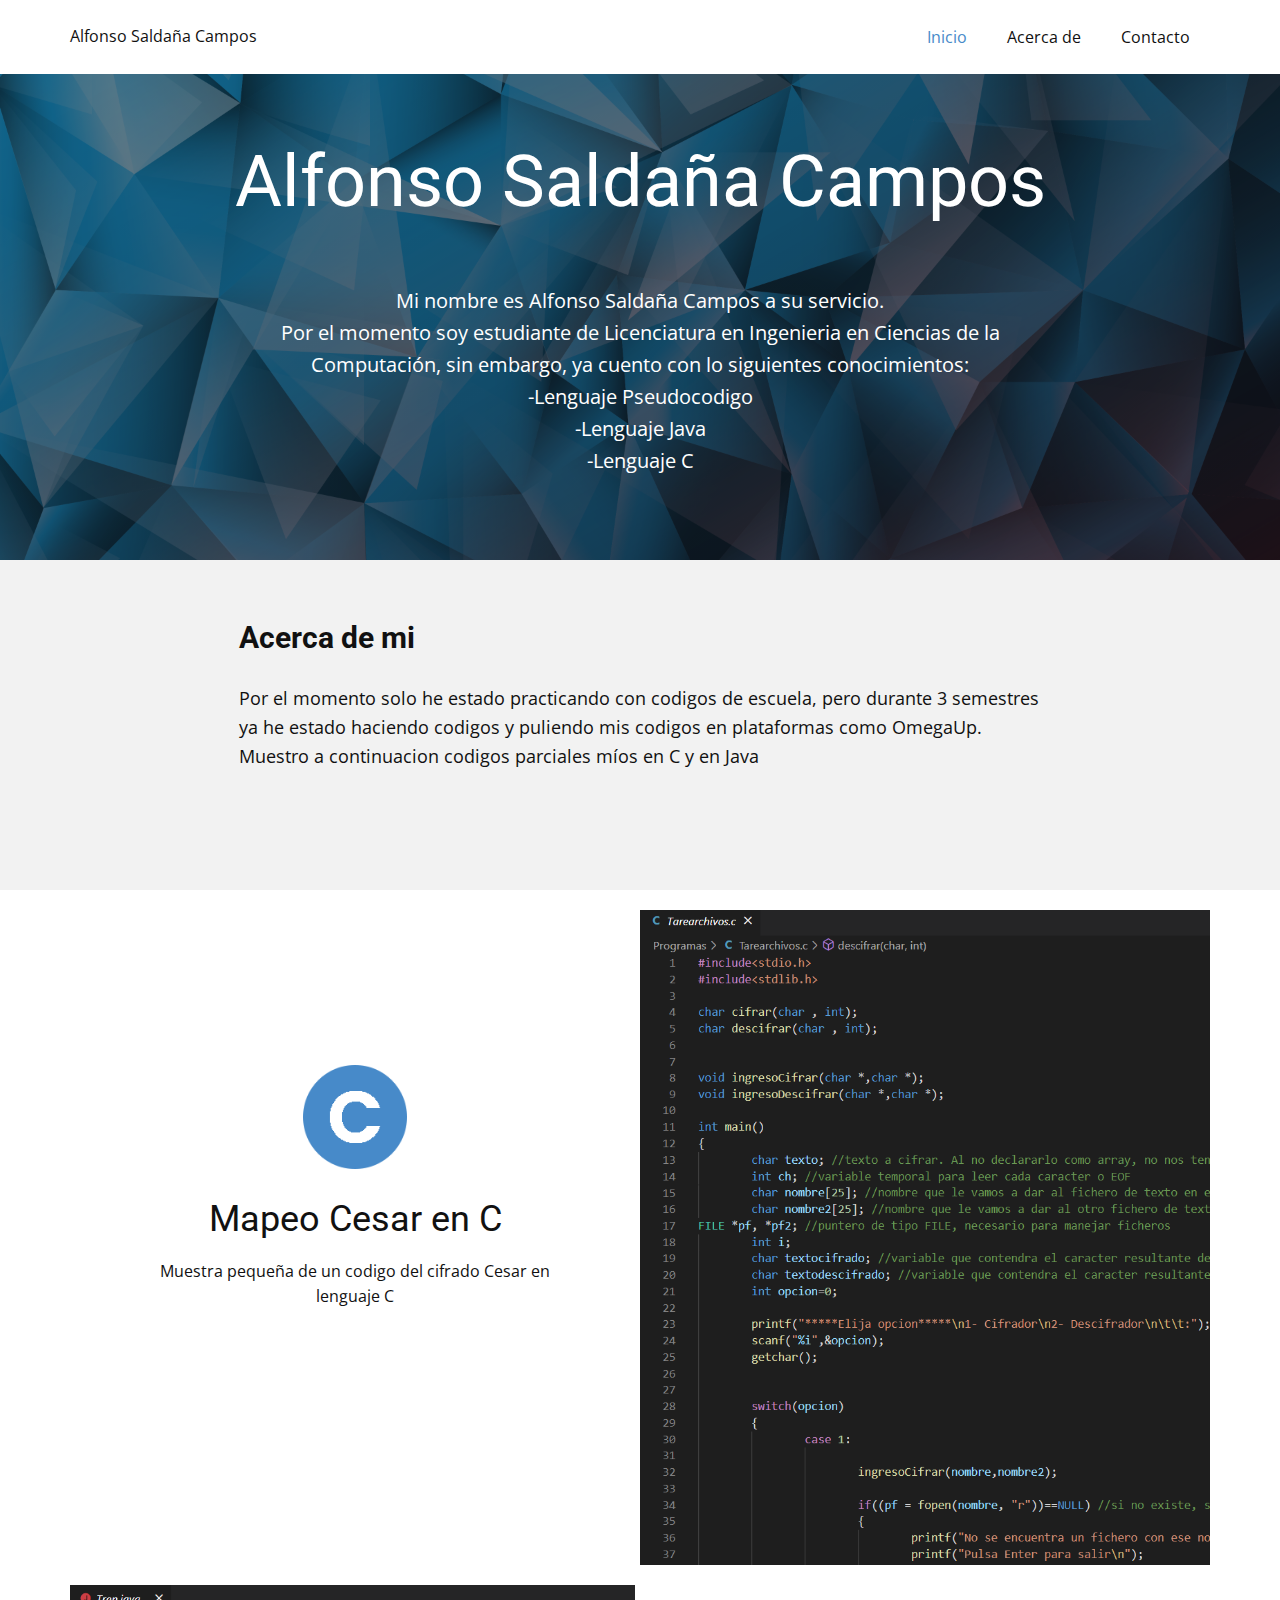
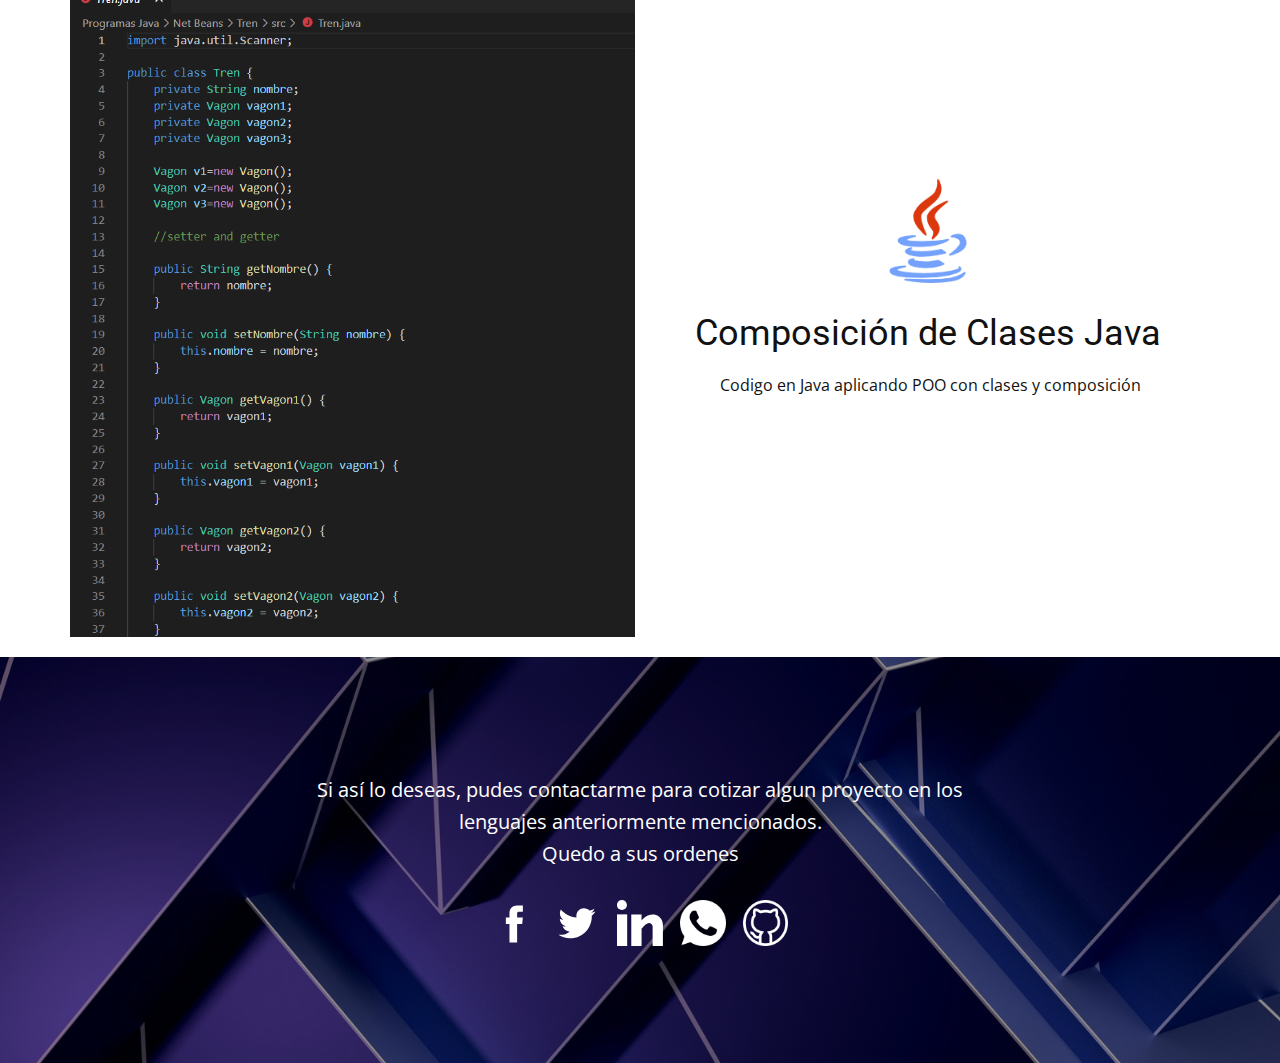
<file: index.html>
<!DOCTYPE html>
<html style="font-size: 16px;">
  <head>
    <meta name="viewport" content="width=device-width, initial-scale=1.0">
    <meta charset="utf-8">
    <meta name="keywords" content="Alfonso Saldaña Campos, Mapeo Cesar en C, Composición de Clases Java">
    <meta name="description" content="">
    <meta name="page_type" content="np-template-header-footer-from-plugin">
    <title>Alfonso Saldaña Campos</title>
    <link rel="stylesheet" href="nicepage.css" media="screen">
<link rel="stylesheet" href="Inicio.css" media="screen">
    <script class="u-script" type="text/javascript" src="jquery.js" defer=""></script>
    <script class="u-script" type="text/javascript" src="nicepage.js" defer=""></script>
    <meta name="generator" content="Nicepage 4.6.5, nicepage.com">
    <link id="u-theme-google-font" rel="stylesheet" href="https://fonts.googleapis.com/css?family=Roboto:100,100i,300,300i,400,400i,500,500i,700,700i,900,900i|Open+Sans:300,300i,400,400i,500,500i,600,600i,700,700i,800,800i">
    
    
    
    
    
    
    <script type="application/ld+json">{
		"@context": "http://schema.org",
		"@type": "Organization",
		"name": "Trabajo"
}</script>
    <meta name="theme-color" content="#478ac9">
    <meta property="og:title" content="Inicio">
    <meta property="og:type" content="website">
  </head>
  <body data-home-page="Inicio.html" data-home-page-title="Inicio" class="u-body u-xl-mode"><header class="u-clearfix u-header u-sticky u-sticky-2675 u-white u-header" id="sec-edab"><div class="u-clearfix u-sheet u-sheet-1">
        <nav class="u-menu u-menu-dropdown u-offcanvas u-menu-1">
          <div class="menu-collapse" style="font-size: 1rem; letter-spacing: 0px;">
            <a class="u-button-style u-custom-left-right-menu-spacing u-custom-padding-bottom u-custom-top-bottom-menu-spacing u-nav-link u-text-active-palette-1-base u-text-hover-palette-2-base" href="#">
              <svg class="u-svg-link" viewBox="0 0 24 24"><use xmlns:xlink="http://www.w3.org/1999/xlink" xlink:href="#menu-hamburger"></use></svg>
              <svg class="u-svg-content" version="1.1" id="menu-hamburger" viewBox="0 0 16 16" x="0px" y="0px" xmlns:xlink="http://www.w3.org/1999/xlink" xmlns="http://www.w3.org/2000/svg"><g><rect y="1" width="16" height="2"></rect><rect y="7" width="16" height="2"></rect><rect y="13" width="16" height="2"></rect>
</g></svg>
            </a>
          </div>
          <div class="u-custom-menu u-nav-container">
            <ul class="u-nav u-unstyled u-nav-1"><li class="u-nav-item"><a class="u-button-style u-nav-link u-text-active-palette-1-base u-text-hover-palette-2-base" href="Inicio.html#sec-a4c6" data-page-id="234088038" style="padding: 10px 20px;">Inicio</a>
</li><li class="u-nav-item"><a class="u-button-style u-nav-link u-text-active-palette-1-base u-text-hover-palette-2-base" href="Inicio.html#sec-cee6" data-page-id="234088038" style="padding: 10px 20px;">Acerca de</a>
</li><li class="u-nav-item"><a class="u-button-style u-nav-link u-text-active-palette-1-base u-text-hover-palette-2-base" href="Inicio.html#sec-5f4d" data-page-id="234088038" style="padding: 10px 20px;">Contacto</a>
</li></ul>
          </div>
          <div class="u-custom-menu u-nav-container-collapse">
            <div class="u-black u-container-style u-inner-container-layout u-opacity u-opacity-95 u-sidenav">
              <div class="u-inner-container-layout u-sidenav-overflow">
                <div class="u-menu-close"></div>
                <ul class="u-align-center u-nav u-popupmenu-items u-unstyled u-nav-2"><li class="u-nav-item"><a class="u-button-style u-nav-link" href="Inicio.html#sec-a4c6" data-page-id="234088038" style="padding: 10px 20px;">Inicio</a>
</li><li class="u-nav-item"><a class="u-button-style u-nav-link" href="Inicio.html#sec-cee6" data-page-id="234088038" style="padding: 10px 20px;">Acerca de</a>
</li><li class="u-nav-item"><a class="u-button-style u-nav-link" href="Inicio.html#sec-5f4d" data-page-id="234088038" style="padding: 10px 20px;">Contacto</a>
</li></ul>
              </div>
            </div>
            <div class="u-black u-menu-overlay u-opacity u-opacity-70"></div>
          </div>
        </nav>
        <p class="u-text u-text-default u-text-1">Alfonso Saldaña Campos</p>
      </div></header>
    <section class="u-align-center u-clearfix u-image u-shading u-section-1" src="" data-image-width="1920" data-image-height="1080" id="sec-a4c6">
      <div class="u-clearfix u-sheet u-sheet-1">
        <h1 class="u-text u-text-default u-title u-text-1">Alfonso Saldaña Campos</h1>
        <p class="u-large-text u-text u-text-variant u-text-2">Mi nombre es Alfonso Saldaña Campos a su servicio.<br>Por el momento soy estudiante de Licenciatura en Ingenieria en Ciencias de la Computación, sin embargo, ya cuento con lo siguientes conocimientos:<br>-Lenguaje Pseudocodigo<br>-Lenguaje Java<br>-Lenguaje C
        </p>
      </div>
    </section>
    <section class="u-clearfix u-grey-5 u-section-2" id="sec-cee6">
      <div class="u-clearfix u-sheet u-sheet-1">
        <h3 class="u-text u-text-1">Acerca de mi</h3>
        <p class="u-text u-text-2">Por el momento solo he estado practicando con codigos de escuela, pero durante 3 semestres ya he estado haciendo codigos y puliendo mis codigos en plataformas como OmegaUp.<br>Muestro a continuacion codigos parciales míos en C y en Java
        </p>
      </div>
    </section>
    <section class="u-clearfix u-section-3" id="sec-6df9">
      <div class="u-clearfix u-sheet u-sheet-1">
        <div class="u-clearfix u-expanded-width u-gutter-0 u-layout-wrap u-layout-wrap-1">
          <div class="u-layout" style="">
            <div class="u-layout-row" style="">
              <div class="u-align-center u-container-style u-layout-cell u-left-cell u-size-30 u-size-xs-60 u-white u-layout-cell-1" src="">
                <div class="u-container-layout u-container-layout-1"><span class="u-file-icon u-icon u-spacing-10 u-text-palette-1-base u-icon-1"><img src="images/4.png" alt=""></span>
                  <h2 class="u-text u-text-default u-text-1">Mapeo Cesar en C</h2>
                  <p class="u-text u-text-2">Muestra pequeña de un codigo del cifrado Cesar en lenguaje C</p>
                </div>
              </div>
              <div class="u-align-center u-container-style u-image u-layout-cell u-right-cell u-size-30 u-size-xs-60 u-image-1" src="" data-image-width="1466" data-image-height="947">
                <div class="u-container-layout u-valign-middle u-container-layout-2" src=""></div>
              </div>
            </div>
          </div>
        </div>
      </div>
    </section>
    <section class="u-clearfix u-section-4" id="sec-43d9">
      <div class="u-clearfix u-sheet u-valign-middle u-sheet-1">
        <div class="u-clearfix u-expanded-width u-gutter-10 u-layout-wrap u-layout-wrap-1">
          <div class="u-layout">
            <div class="u-layout-row">
              <div class="u-size-30 u-size-60-md">
                <div class="u-layout-col">
                  <div class="u-container-style u-image u-layout-cell u-left-cell u-size-60 u-image-1" src="" data-image-width="1467" data-image-height="947">
                    <div class="u-container-layout u-valign-middle u-container-layout-1"></div>
                  </div>
                </div>
              </div>
              <div class="u-size-30 u-size-60-md">
                <div class="u-layout-col">
                  <div class="u-size-60">
                    <div class="u-layout-row">
                      <div class="u-align-left u-container-style u-layout-cell u-size-60 u-layout-cell-2">
                        <div class="u-container-layout u-container-layout-2">
                          <div class="u-container-style u-expanded-width u-group u-group-1">
                            <div class="u-container-layout"><span class="u-file-icon u-icon u-spacing-10 u-icon-1"><img src="images/226777.png" alt=""></span>
                              <h2 class="u-text u-text-default u-text-1">Composición de Clases Java</h2>
                              <p class="u-text u-text-2">Codigo en Java aplicando POO con clases y composición</p>
                            </div>
                          </div>
                        </div>
                      </div>
                    </div>
                  </div>
                </div>
              </div>
            </div>
          </div>
        </div>
      </div>
    </section>
    <section class="u-align-center u-clearfix u-image u-shading u-section-5" data-image-width="3840" data-image-height="2160" id="sec-5f4d">
      <div class="u-clearfix u-sheet u-sheet-1">
        <p class="u-large-text u-text u-text-variant u-text-1"> Si así lo deseas, pudes contactarme para cotizar algun proyecto en los lenguajes anteriormente mencionados.<br>Quedo a sus ordenes
        </p>
        <div class="u-social-icons u-spacing-17 u-social-icons-1">
          <a class="u-social-url" title="facebook" target="_blank" href="https://www.facebook.com/alphonse.saldanacampos"><span class="u-icon u-social-facebook u-social-icon u-text-white"><svg class="u-svg-link" preserveAspectRatio="xMidYMin slice" viewBox="0 0 112 112" style=""><use xmlns:xlink="http://www.w3.org/1999/xlink" xlink:href="#svg-2e4f"></use></svg><svg class="u-svg-content" viewBox="0 0 112 112" x="0" y="0" id="svg-2e4f"><path fill="currentColor" d="M75.5,28.8H65.4c-1.5,0-4,0.9-4,4.3v9.4h13.9l-1.5,15.8H61.4v45.1H42.8V58.3h-8.8V42.4h8.8V32.2
c0-7.4,3.4-18.8,18.8-18.8h13.8v15.4H75.5z"></path></svg></span>
          </a>
          <a class="u-social-url" title="twitter" target="_blank" href="https://twitter.com/AlfonsoSaldaaC2?t=fGPiR86bahybrl0QWja2rg&amp;s=08"><span class="u-icon u-social-icon u-social-twitter u-text-white"><svg class="u-svg-link" preserveAspectRatio="xMidYMin slice" viewBox="0 0 112 112" style=""><use xmlns:xlink="http://www.w3.org/1999/xlink" xlink:href="#svg-c508"></use></svg><svg class="u-svg-content" viewBox="0 0 112 112" x="0" y="0" id="svg-c508"><path fill="currentColor" d="M92.2,38.2c0,0.8,0,1.6,0,2.3c0,24.3-18.6,52.4-52.6,52.4c-10.6,0.1-20.2-2.9-28.5-8.2
	c1.4,0.2,2.9,0.2,4.4,0.2c8.7,0,16.7-2.9,23-7.9c-8.1-0.2-14.9-5.5-17.3-12.8c1.1,0.2,2.4,0.2,3.4,0.2c1.6,0,3.3-0.2,4.8-0.7
	c-8.4-1.6-14.9-9.2-14.9-18c0-0.2,0-0.2,0-0.2c2.5,1.4,5.4,2.2,8.4,2.3c-5-3.3-8.3-8.9-8.3-15.4c0-3.4,1-6.5,2.5-9.2
	c9.1,11.1,22.7,18.5,38,19.2c-0.2-1.4-0.4-2.8-0.4-4.3c0.1-10,8.3-18.2,18.5-18.2c5.4,0,10.1,2.2,13.5,5.7c4.3-0.8,8.1-2.3,11.7-4.5
	c-1.4,4.3-4.3,7.9-8.1,10.1c3.7-0.4,7.3-1.4,10.6-2.9C98.9,32.3,95.7,35.5,92.2,38.2z"></path></svg></span>
          </a>
          <a class="u-social-url" target="_blank" data-type="Custom" title="Custom" href=""><span class="u-icon u-social-custom u-social-icon u-text-white u-icon-3"><svg class="u-svg-link" preserveAspectRatio="xMidYMin slice" viewBox="0 0 512 512" style=""><use xmlns:xlink="http://www.w3.org/1999/xlink" xlink:href="#svg-ff0d"></use></svg><svg class="u-svg-content" viewBox="0 0 512 512" x="0px" y="0px" id="svg-ff0d" style="enable-background:new 0 0 512 512;"><g><g><rect y="160" width="114.496" height="352"></rect>
</g>
</g><g><g><path d="M426.368,164.128c-1.216-0.384-2.368-0.8-3.648-1.152c-1.536-0.352-3.072-0.64-4.64-0.896    c-6.08-1.216-12.736-2.08-20.544-2.08c-66.752,0-109.088,48.544-123.04,67.296V160H160v352h114.496V320    c0,0,86.528-120.512,123.04-32c0,79.008,0,224,0,224H512V274.464C512,221.28,475.552,176.96,426.368,164.128z"></path>
</g>
</g><g><g><circle cx="56" cy="56" r="56"></circle>
</g>
</g></svg></span>
          </a>
          <a class="u-social-url" target="_blank" data-type="Whatsapp" title="Whatsapp" href="https://wa.me/qr/U3BNGKC2QLG7A1"><span class="u-file-icon u-icon u-social-icon u-social-whatsapp u-text-white u-icon-4"><img src="images/5.png" alt=""></span>
          </a>
          <a class="u-social-url" target="_blank" data-type="Github" title="Github" href="https://github.com/AlfonsoSalda"><span class="u-file-icon u-icon u-social-github u-social-icon u-text-white u-icon-5"><img src="images/6.png" alt=""></span>
          </a>
        </div>
      </div>
    </section>

  </body>
</html>
</file>
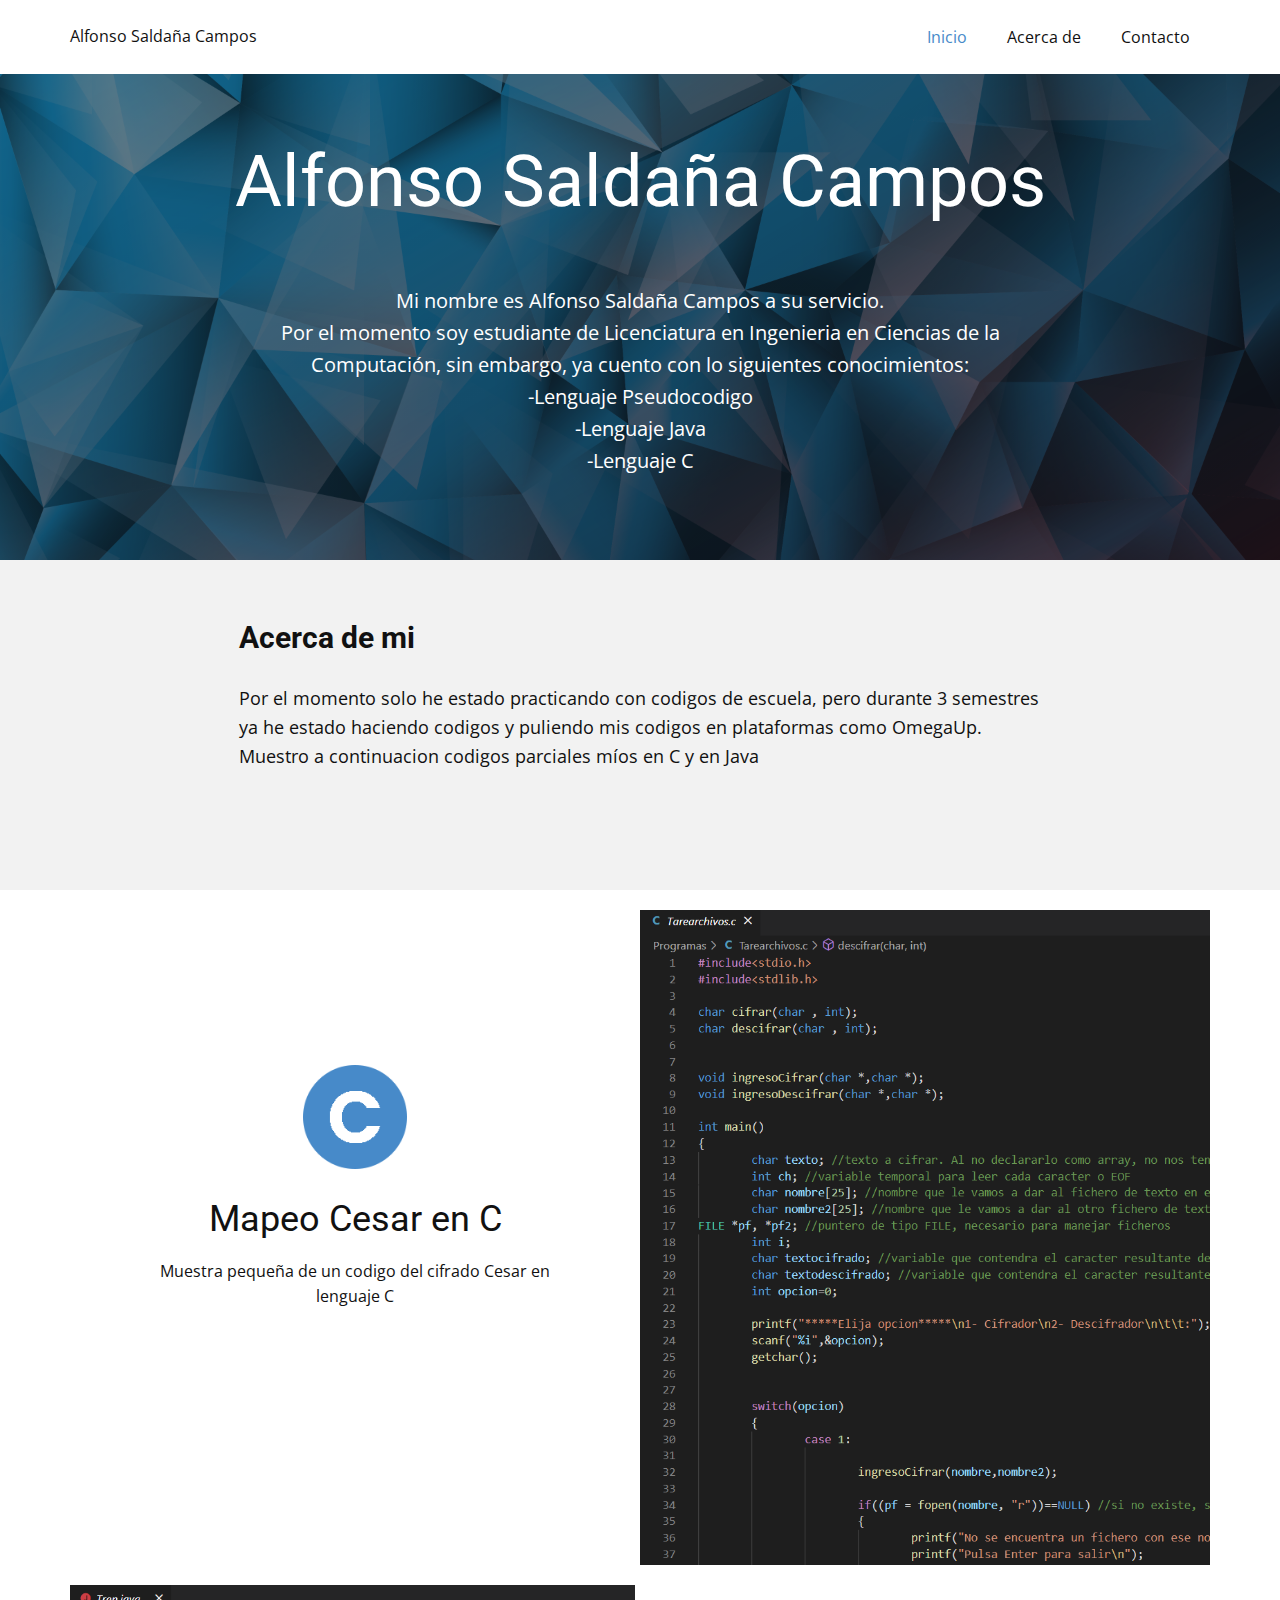
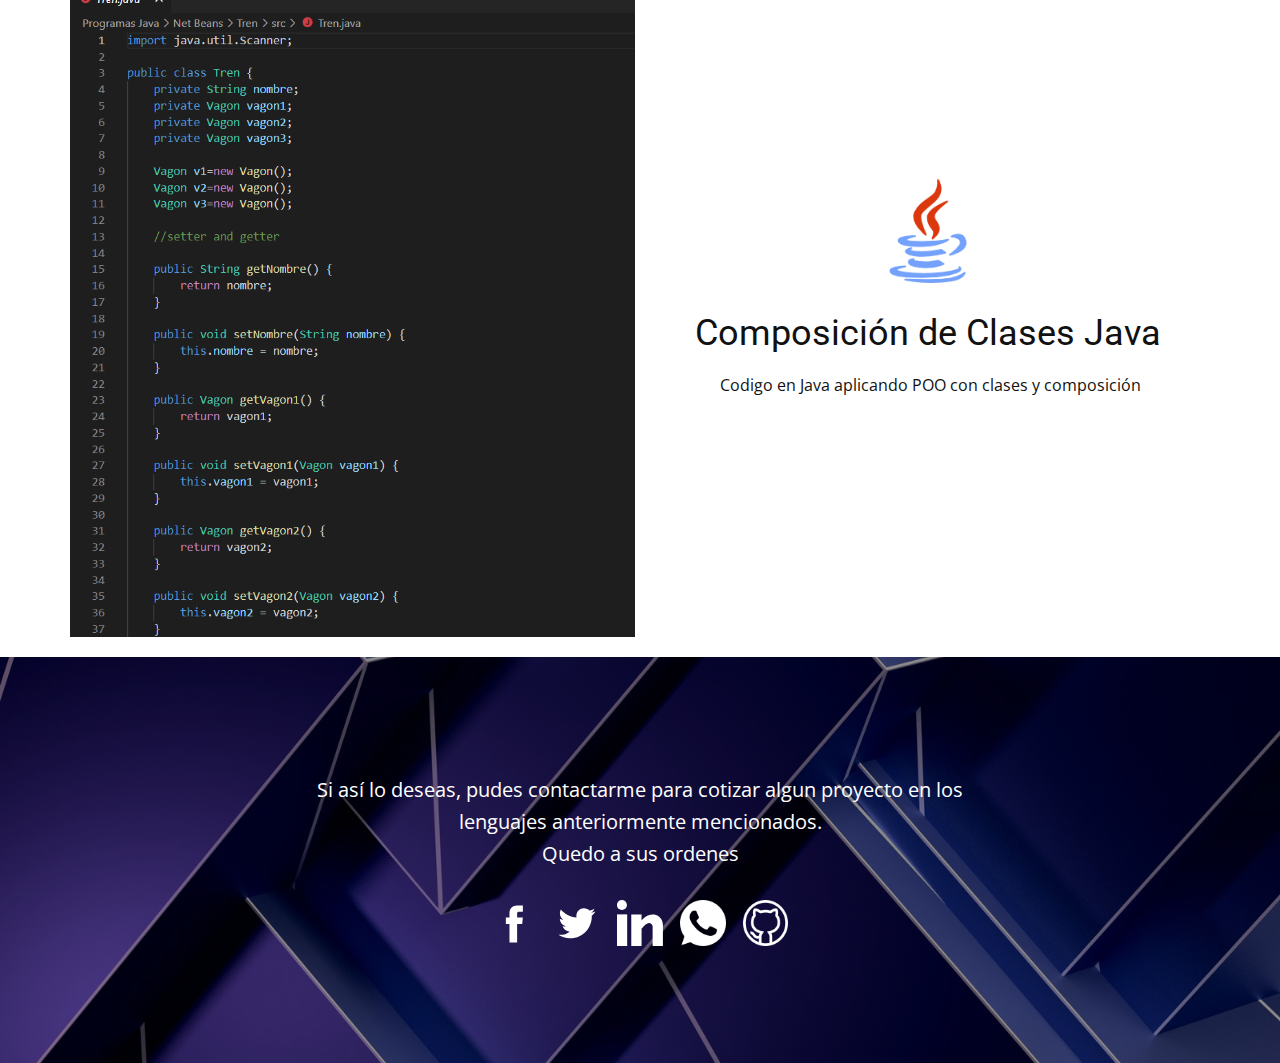
<file: Inicio.html>
<!DOCTYPE html>
<html style="font-size: 16px;">
  <head>
    <meta name="viewport" content="width=device-width, initial-scale=1.0">
    <meta charset="utf-8">
    <meta name="keywords" content="Alfonso Saldaña Campos, Mapeo Cesar en C, Composición de Clases Java">
    <meta name="description" content="">
    <meta name="page_type" content="np-template-header-footer-from-plugin">
    <title>Alfonso Saldaña Campos</title>
    <link rel="stylesheet" href="nicepage.css" media="screen">
<link rel="stylesheet" href="Inicio.css" media="screen">
    <script class="u-script" type="text/javascript" src="jquery.js" defer=""></script>
    <script class="u-script" type="text/javascript" src="nicepage.js" defer=""></script>
    <meta name="generator" content="Nicepage 4.6.5, nicepage.com">
    <link id="u-theme-google-font" rel="stylesheet" href="https://fonts.googleapis.com/css?family=Roboto:100,100i,300,300i,400,400i,500,500i,700,700i,900,900i|Open+Sans:300,300i,400,400i,500,500i,600,600i,700,700i,800,800i">
    
    
    
    
    
    
    <script type="application/ld+json">{
		"@context": "http://schema.org",
		"@type": "Organization",
		"name": "Trabajo"
}</script>
    <meta name="theme-color" content="#478ac9">
    <meta property="og:title" content="Inicio">
    <meta property="og:type" content="website">
  </head>
  <body class="u-body u-xl-mode"><header class="u-clearfix u-header u-sticky u-sticky-2675 u-white u-header" id="sec-edab"><div class="u-clearfix u-sheet u-sheet-1">
        <nav class="u-menu u-menu-dropdown u-offcanvas u-menu-1">
          <div class="menu-collapse" style="font-size: 1rem; letter-spacing: 0px;">
            <a class="u-button-style u-custom-left-right-menu-spacing u-custom-padding-bottom u-custom-top-bottom-menu-spacing u-nav-link u-text-active-palette-1-base u-text-hover-palette-2-base" href="#">
              <svg class="u-svg-link" viewBox="0 0 24 24"><use xmlns:xlink="http://www.w3.org/1999/xlink" xlink:href="#menu-hamburger"></use></svg>
              <svg class="u-svg-content" version="1.1" id="menu-hamburger" viewBox="0 0 16 16" x="0px" y="0px" xmlns:xlink="http://www.w3.org/1999/xlink" xmlns="http://www.w3.org/2000/svg"><g><rect y="1" width="16" height="2"></rect><rect y="7" width="16" height="2"></rect><rect y="13" width="16" height="2"></rect>
</g></svg>
            </a>
          </div>
          <div class="u-custom-menu u-nav-container">
            <ul class="u-nav u-unstyled u-nav-1"><li class="u-nav-item"><a class="u-button-style u-nav-link u-text-active-palette-1-base u-text-hover-palette-2-base" href="Inicio.html#sec-a4c6" data-page-id="234088038" style="padding: 10px 20px;">Inicio</a>
</li><li class="u-nav-item"><a class="u-button-style u-nav-link u-text-active-palette-1-base u-text-hover-palette-2-base" href="Inicio.html#sec-cee6" data-page-id="234088038" style="padding: 10px 20px;">Acerca de</a>
</li><li class="u-nav-item"><a class="u-button-style u-nav-link u-text-active-palette-1-base u-text-hover-palette-2-base" href="Inicio.html#sec-5f4d" data-page-id="234088038" style="padding: 10px 20px;">Contacto</a>
</li></ul>
          </div>
          <div class="u-custom-menu u-nav-container-collapse">
            <div class="u-black u-container-style u-inner-container-layout u-opacity u-opacity-95 u-sidenav">
              <div class="u-inner-container-layout u-sidenav-overflow">
                <div class="u-menu-close"></div>
                <ul class="u-align-center u-nav u-popupmenu-items u-unstyled u-nav-2"><li class="u-nav-item"><a class="u-button-style u-nav-link" href="Inicio.html#sec-a4c6" data-page-id="234088038" style="padding: 10px 20px;">Inicio</a>
</li><li class="u-nav-item"><a class="u-button-style u-nav-link" href="Inicio.html#sec-cee6" data-page-id="234088038" style="padding: 10px 20px;">Acerca de</a>
</li><li class="u-nav-item"><a class="u-button-style u-nav-link" href="Inicio.html#sec-5f4d" data-page-id="234088038" style="padding: 10px 20px;">Contacto</a>
</li></ul>
              </div>
            </div>
            <div class="u-black u-menu-overlay u-opacity u-opacity-70"></div>
          </div>
        </nav>
        <p class="u-text u-text-default u-text-1">Alfonso Saldaña Campos</p>
      </div></header>
    <section class="u-align-center u-clearfix u-image u-shading u-section-1" src="" data-image-width="1920" data-image-height="1080" id="sec-a4c6">
      <div class="u-clearfix u-sheet u-sheet-1">
        <h1 class="u-text u-text-default u-title u-text-1">Alfonso Saldaña Campos</h1>
        <p class="u-large-text u-text u-text-variant u-text-2">Mi nombre es Alfonso Saldaña Campos a su servicio.<br>Por el momento soy estudiante de Licenciatura en Ingenieria en Ciencias de la Computación, sin embargo, ya cuento con lo siguientes conocimientos:<br>-Lenguaje Pseudocodigo<br>-Lenguaje Java<br>-Lenguaje C
        </p>
      </div>
    </section>
    <section class="u-clearfix u-grey-5 u-section-2" id="sec-cee6">
      <div class="u-clearfix u-sheet u-sheet-1">
        <h3 class="u-text u-text-1">Acerca de mi</h3>
        <p class="u-text u-text-2">Por el momento solo he estado practicando con codigos de escuela, pero durante 3 semestres ya he estado haciendo codigos y puliendo mis codigos en plataformas como OmegaUp.<br>Muestro a continuacion codigos parciales míos en C y en Java
        </p>
      </div>
    </section>
    <section class="u-clearfix u-section-3" id="sec-6df9">
      <div class="u-clearfix u-sheet u-sheet-1">
        <div class="u-clearfix u-expanded-width u-gutter-0 u-layout-wrap u-layout-wrap-1">
          <div class="u-layout" style="">
            <div class="u-layout-row" style="">
              <div class="u-align-center u-container-style u-layout-cell u-left-cell u-size-30 u-size-xs-60 u-white u-layout-cell-1" src="">
                <div class="u-container-layout u-container-layout-1"><span class="u-file-icon u-icon u-spacing-10 u-text-palette-1-base u-icon-1"><img src="images/4.png" alt=""></span>
                  <h2 class="u-text u-text-default u-text-1">Mapeo Cesar en C</h2>
                  <p class="u-text u-text-2">Muestra pequeña de un codigo del cifrado Cesar en lenguaje C</p>
                </div>
              </div>
              <div class="u-align-center u-container-style u-image u-layout-cell u-right-cell u-size-30 u-size-xs-60 u-image-1" src="" data-image-width="1466" data-image-height="947">
                <div class="u-container-layout u-valign-middle u-container-layout-2" src=""></div>
              </div>
            </div>
          </div>
        </div>
      </div>
    </section>
    <section class="u-clearfix u-section-4" id="sec-43d9">
      <div class="u-clearfix u-sheet u-valign-middle u-sheet-1">
        <div class="u-clearfix u-expanded-width u-gutter-10 u-layout-wrap u-layout-wrap-1">
          <div class="u-layout">
            <div class="u-layout-row">
              <div class="u-size-30 u-size-60-md">
                <div class="u-layout-col">
                  <div class="u-container-style u-image u-layout-cell u-left-cell u-size-60 u-image-1" src="" data-image-width="1467" data-image-height="947">
                    <div class="u-container-layout u-valign-middle u-container-layout-1"></div>
                  </div>
                </div>
              </div>
              <div class="u-size-30 u-size-60-md">
                <div class="u-layout-col">
                  <div class="u-size-60">
                    <div class="u-layout-row">
                      <div class="u-align-left u-container-style u-layout-cell u-size-60 u-layout-cell-2">
                        <div class="u-container-layout u-container-layout-2">
                          <div class="u-container-style u-expanded-width u-group u-group-1">
                            <div class="u-container-layout"><span class="u-file-icon u-icon u-spacing-10 u-icon-1"><img src="images/226777.png" alt=""></span>
                              <h2 class="u-text u-text-default u-text-1">Composición de Clases Java</h2>
                              <p class="u-text u-text-2">Codigo en Java aplicando POO con clases y composición</p>
                            </div>
                          </div>
                        </div>
                      </div>
                    </div>
                  </div>
                </div>
              </div>
            </div>
          </div>
        </div>
      </div>
    </section>
    <section class="u-align-center u-clearfix u-image u-shading u-section-5" data-image-width="3840" data-image-height="2160" id="sec-5f4d">
      <div class="u-clearfix u-sheet u-sheet-1">
        <p class="u-large-text u-text u-text-variant u-text-1"> Si así lo deseas, pudes contactarme para cotizar algun proyecto en los lenguajes anteriormente mencionados.<br>Quedo a sus ordenes
        </p>
        <div class="u-social-icons u-spacing-17 u-social-icons-1">
          <a class="u-social-url" title="facebook" target="_blank" href="https://www.facebook.com/alphonse.saldanacampos"><span class="u-icon u-social-facebook u-social-icon u-text-white"><svg class="u-svg-link" preserveAspectRatio="xMidYMin slice" viewBox="0 0 112 112" style=""><use xmlns:xlink="http://www.w3.org/1999/xlink" xlink:href="#svg-2e4f"></use></svg><svg class="u-svg-content" viewBox="0 0 112 112" x="0" y="0" id="svg-2e4f"><path fill="currentColor" d="M75.5,28.8H65.4c-1.5,0-4,0.9-4,4.3v9.4h13.9l-1.5,15.8H61.4v45.1H42.8V58.3h-8.8V42.4h8.8V32.2
c0-7.4,3.4-18.8,18.8-18.8h13.8v15.4H75.5z"></path></svg></span>
          </a>
          <a class="u-social-url" title="twitter" target="_blank" href="https://twitter.com/AlfonsoSaldaaC2?t=fGPiR86bahybrl0QWja2rg&amp;s=08"><span class="u-icon u-social-icon u-social-twitter u-text-white"><svg class="u-svg-link" preserveAspectRatio="xMidYMin slice" viewBox="0 0 112 112" style=""><use xmlns:xlink="http://www.w3.org/1999/xlink" xlink:href="#svg-c508"></use></svg><svg class="u-svg-content" viewBox="0 0 112 112" x="0" y="0" id="svg-c508"><path fill="currentColor" d="M92.2,38.2c0,0.8,0,1.6,0,2.3c0,24.3-18.6,52.4-52.6,52.4c-10.6,0.1-20.2-2.9-28.5-8.2
	c1.4,0.2,2.9,0.2,4.4,0.2c8.7,0,16.7-2.9,23-7.9c-8.1-0.2-14.9-5.5-17.3-12.8c1.1,0.2,2.4,0.2,3.4,0.2c1.6,0,3.3-0.2,4.8-0.7
	c-8.4-1.6-14.9-9.2-14.9-18c0-0.2,0-0.2,0-0.2c2.5,1.4,5.4,2.2,8.4,2.3c-5-3.3-8.3-8.9-8.3-15.4c0-3.4,1-6.5,2.5-9.2
	c9.1,11.1,22.7,18.5,38,19.2c-0.2-1.4-0.4-2.8-0.4-4.3c0.1-10,8.3-18.2,18.5-18.2c5.4,0,10.1,2.2,13.5,5.7c4.3-0.8,8.1-2.3,11.7-4.5
	c-1.4,4.3-4.3,7.9-8.1,10.1c3.7-0.4,7.3-1.4,10.6-2.9C98.9,32.3,95.7,35.5,92.2,38.2z"></path></svg></span>
          </a>
          <a class="u-social-url" target="_blank" data-type="Custom" title="Custom" href=""><span class="u-icon u-social-custom u-social-icon u-text-white u-icon-3"><svg class="u-svg-link" preserveAspectRatio="xMidYMin slice" viewBox="0 0 512 512" style=""><use xmlns:xlink="http://www.w3.org/1999/xlink" xlink:href="#svg-ff0d"></use></svg><svg class="u-svg-content" viewBox="0 0 512 512" x="0px" y="0px" id="svg-ff0d" style="enable-background:new 0 0 512 512;"><g><g><rect y="160" width="114.496" height="352"></rect>
</g>
</g><g><g><path d="M426.368,164.128c-1.216-0.384-2.368-0.8-3.648-1.152c-1.536-0.352-3.072-0.64-4.64-0.896    c-6.08-1.216-12.736-2.08-20.544-2.08c-66.752,0-109.088,48.544-123.04,67.296V160H160v352h114.496V320    c0,0,86.528-120.512,123.04-32c0,79.008,0,224,0,224H512V274.464C512,221.28,475.552,176.96,426.368,164.128z"></path>
</g>
</g><g><g><circle cx="56" cy="56" r="56"></circle>
</g>
</g></svg></span>
          </a>
          <a class="u-social-url" target="_blank" data-type="Whatsapp" title="Whatsapp" href="https://wa.me/qr/U3BNGKC2QLG7A1"><span class="u-file-icon u-icon u-social-icon u-social-whatsapp u-text-white u-icon-4"><img src="images/5.png" alt=""></span>
          </a>
          <a class="u-social-url" target="_blank" data-type="Github" title="Github" href="https://github.com/AlfonsoSalda"><span class="u-file-icon u-icon u-social-github u-social-icon u-text-white u-icon-5"><img src="images/6.png" alt=""></span>
          </a>
        </div>
      </div>
    </section>
    
  </body>
</html>
</file>
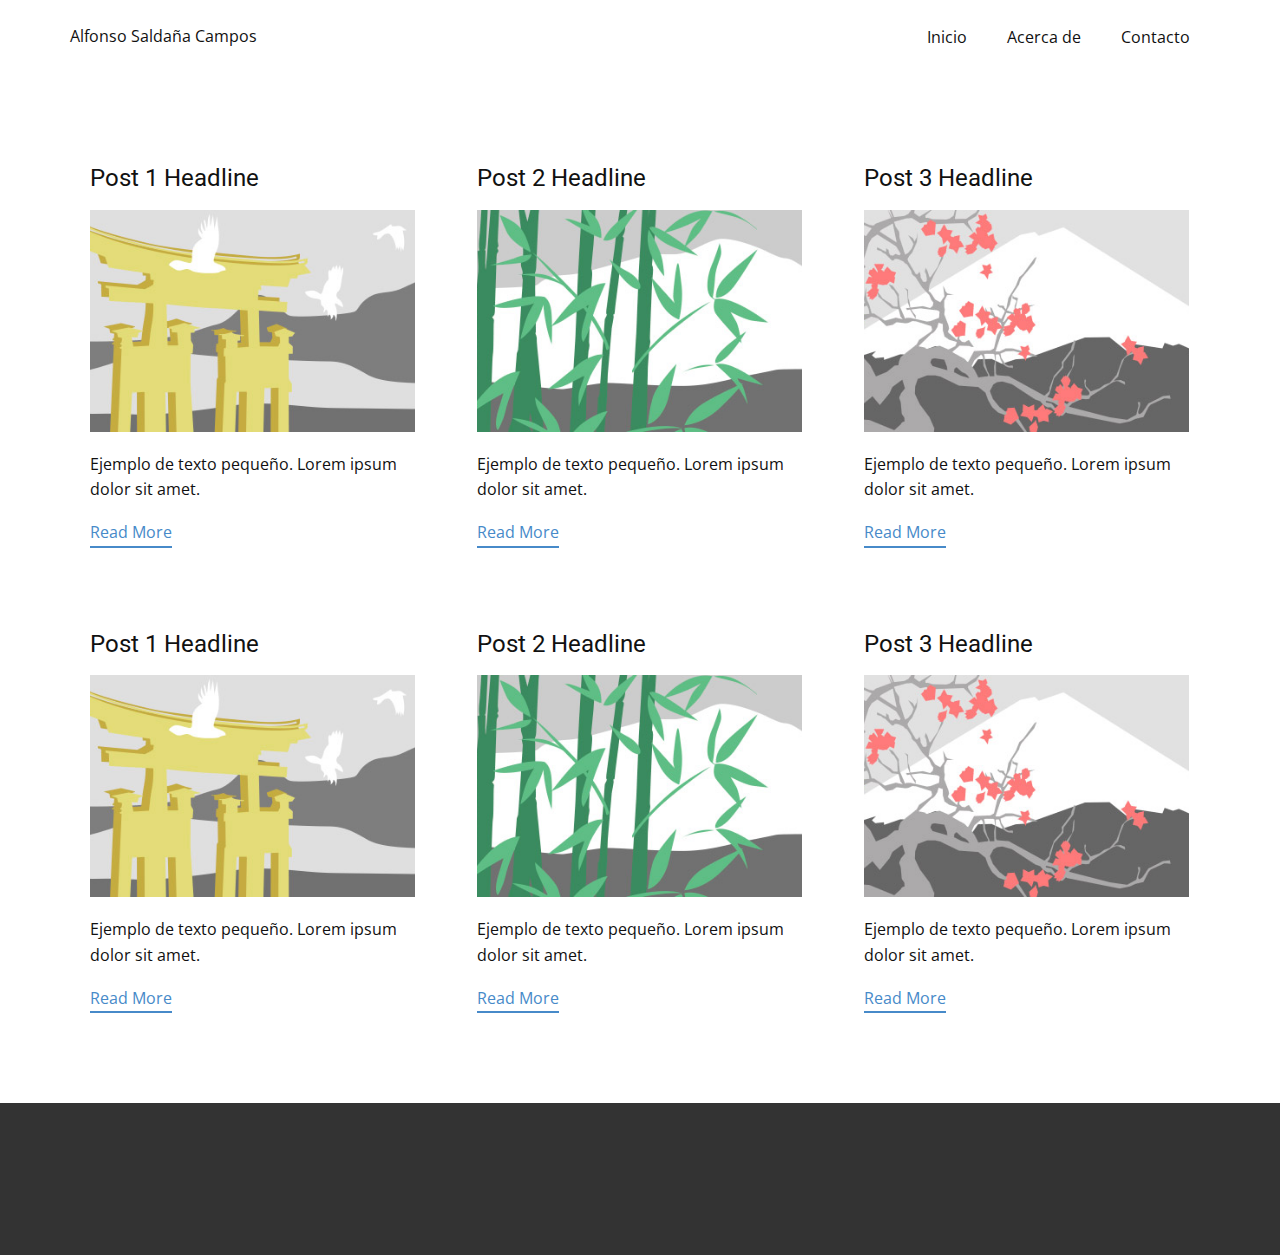
<file: blog/blog.html>
<html style="font-size: 16px;"><head>
    <meta name="viewport" content="width=device-width, initial-scale=1.0">
    <meta charset="utf-8">
    <meta name="keywords" content="">
    <meta name="description" content="">
    <meta name="page_type" content="np-template-header-footer-from-plugin">
    <title>Blog Template</title>
    <link rel="stylesheet" href="../nicepage.css" media="screen">
<link rel="stylesheet" href="../Blog-Template.css" media="screen">
    <script class="u-script" type="text/javascript" src="../jquery.js" defer=""></script>
    <script class="u-script" type="text/javascript" src="../nicepage.js" defer=""></script>
    <meta name="generator" content="Nicepage 4.6.5, nicepage.com">
    <link id="u-theme-google-font" rel="stylesheet" href="https://fonts.googleapis.com/css?family=Roboto:100,100i,300,300i,400,400i,500,500i,700,700i,900,900i|Open+Sans:300,300i,400,400i,500,500i,600,600i,700,700i,800,800i">
    
    
    <script type="application/ld+json">{
		"@context": "http://schema.org",
		"@type": "Organization",
		"name": "Trabajo"
}</script>
    <meta name="theme-color" content="#478ac9">
  </head>
  <body class="u-body u-xl-mode"><header class="u-clearfix u-header u-sticky u-sticky-2675 u-white u-header" id="sec-edab"><div class="u-clearfix u-sheet u-sheet-1">
        <nav class="u-menu u-menu-dropdown u-offcanvas u-menu-1">
          <div class="menu-collapse" style="font-size: 1rem; letter-spacing: 0px;">
            <a class="u-button-style u-custom-left-right-menu-spacing u-custom-padding-bottom u-custom-top-bottom-menu-spacing u-nav-link u-text-active-palette-1-base u-text-hover-palette-2-base" href="#">
              <svg class="u-svg-link" viewBox="0 0 24 24"><use xmlns:xlink="http://www.w3.org/1999/xlink" xlink:href="#menu-hamburger"></use></svg>
              <svg class="u-svg-content" version="1.1" id="menu-hamburger" viewBox="0 0 16 16" x="0px" y="0px" xmlns:xlink="http://www.w3.org/1999/xlink" xmlns="http://www.w3.org/2000/svg"><g><rect y="1" width="16" height="2"></rect><rect y="7" width="16" height="2"></rect><rect y="13" width="16" height="2"></rect>
</g></svg>
            </a>
          </div>
          <div class="u-custom-menu u-nav-container">
            <ul class="u-nav u-unstyled u-nav-1"><li class="u-nav-item"><a class="u-button-style u-nav-link u-text-active-palette-1-base u-text-hover-palette-2-base" href="../Inicio.html#sec-a4c6" data-page-id="234088038" style="padding: 10px 20px;">Inicio</a>
</li><li class="u-nav-item"><a class="u-button-style u-nav-link u-text-active-palette-1-base u-text-hover-palette-2-base" href="../Inicio.html#sec-cee6" data-page-id="234088038" style="padding: 10px 20px;">Acerca de</a>
</li><li class="u-nav-item"><a class="u-button-style u-nav-link u-text-active-palette-1-base u-text-hover-palette-2-base" href="../Inicio.html#sec-5f4d" data-page-id="234088038" style="padding: 10px 20px;">Contacto</a>
</li></ul>
          </div>
          <div class="u-custom-menu u-nav-container-collapse">
            <div class="u-black u-container-style u-inner-container-layout u-opacity u-opacity-95 u-sidenav">
              <div class="u-inner-container-layout u-sidenav-overflow">
                <div class="u-menu-close"></div>
                <ul class="u-align-center u-nav u-popupmenu-items u-unstyled u-nav-2"><li class="u-nav-item"><a class="u-button-style u-nav-link" href="../Inicio.html#sec-a4c6" data-page-id="234088038" style="padding: 10px 20px;">Inicio</a>
</li><li class="u-nav-item"><a class="u-button-style u-nav-link" href="../Inicio.html#sec-cee6" data-page-id="234088038" style="padding: 10px 20px;">Acerca de</a>
</li><li class="u-nav-item"><a class="u-button-style u-nav-link" href="../Inicio.html#sec-5f4d" data-page-id="234088038" style="padding: 10px 20px;">Contacto</a>
</li></ul>
              </div>
            </div>
            <div class="u-black u-menu-overlay u-opacity u-opacity-70"></div>
          </div>
        </nav>
        <p class="u-text u-text-default u-text-1">Alfonso Saldaña Campos</p>
      </div></header>
    <section class="u-clearfix u-section-1" id="sec-0dee">
      <div class="u-clearfix u-sheet u-valign-middle u-sheet-1"><!--blog--><!--blog_options_json--><!--{"type":"Recent","source":"","tags":"","count":""}--><!--/blog_options_json-->
        <div class="u-blog u-expanded-width u-repeater u-repeater-1"><!--blog_post-->
          <div class="u-blog-post u-container-style u-repeater-item u-white u-repeater-item-1">
            <div class="u-container-layout u-similar-container u-valign-top u-container-layout-1"><!--blog_post_header-->
              <h4 class="u-blog-control u-text u-text-1">
                <a class="u-post-header-link" href="../blog/enviar-5.html"><!--blog_post_header_content-->Post 1 Headline<!--/blog_post_header_content--></a>
              </h4><!--/blog_post_header--><!--blog_post_image-->
              <a class="u-post-header-link" href="../blog/enviar-5.html"><img alt="" class="u-blog-control u-expanded-width u-image u-image-default u-image-1" src="[data-uri]"></a><!--/blog_post_image--><!--blog_post_content-->
              <div class="u-blog-control u-post-content u-text u-text-2 fr-view">Ejemplo de texto pequeño. Lorem ipsum dolor sit amet.</div><!--/blog_post_content--><!--blog_post_readmore-->
              <a href="../blog/enviar-5.html" class="u-blog-control u-border-2 u-border-palette-1-base u-btn u-btn-rectangle u-button-style u-none u-btn-1"><!--blog_post_readmore_content--><!--options_json--><!--{"content":"Read More","defaultValue":"Lee mas"}--><!--/options_json-->Read More<!--/blog_post_readmore_content--></a><!--/blog_post_readmore-->
            </div>
          </div><div class="u-blog-post u-container-style u-repeater-item u-video-cover u-white">
            <div class="u-container-layout u-similar-container u-valign-top u-container-layout-2"><!--blog_post_header-->
              <h4 class="u-blog-control u-text u-text-3">
                <a class="u-post-header-link" href="../blog/enviar-4.html"><!--blog_post_header_content-->Post 2 Headline<!--/blog_post_header_content--></a>
              </h4><!--/blog_post_header--><!--blog_post_image-->
              <a class="u-post-header-link" href="../blog/enviar-4.html"><img alt="" class="u-blog-control u-expanded-width u-image u-image-default u-image-2" src="[data-uri]"></a><!--/blog_post_image--><!--blog_post_content-->
              <div class="u-blog-control u-post-content u-text u-text-4 fr-view">Ejemplo de texto pequeño. Lorem ipsum dolor sit amet.</div><!--/blog_post_content--><!--blog_post_readmore-->
              <a href="../blog/enviar-4.html" class="u-blog-control u-border-2 u-border-palette-1-base u-btn u-btn-rectangle u-button-style u-none u-btn-2"><!--blog_post_readmore_content--><!--options_json--><!--{"content":"Read More","defaultValue":"Lee mas"}--><!--/options_json-->Read More<!--/blog_post_readmore_content--></a><!--/blog_post_readmore-->
            </div>
          </div><div class="u-blog-post u-container-style u-repeater-item u-video-cover u-white">
            <div class="u-container-layout u-similar-container u-valign-top u-container-layout-3"><!--blog_post_header-->
              <h4 class="u-blog-control u-text u-text-5">
                <a class="u-post-header-link" href="../blog/enviar-3.html"><!--blog_post_header_content-->Post 3 Headline<!--/blog_post_header_content--></a>
              </h4><!--/blog_post_header--><!--blog_post_image-->
              <a class="u-post-header-link" href="../blog/enviar-3.html"><img alt="" class="u-blog-control u-expanded-width u-image u-image-default u-image-3" src="[data-uri]"></a><!--/blog_post_image--><!--blog_post_content-->
              <div class="u-blog-control u-post-content u-text u-text-6 fr-view">Ejemplo de texto pequeño. Lorem ipsum dolor sit amet.</div><!--/blog_post_content--><!--blog_post_readmore-->
              <a href="../blog/enviar-3.html" class="u-blog-control u-border-2 u-border-palette-1-base u-btn u-btn-rectangle u-button-style u-none u-btn-3"><!--blog_post_readmore_content--><!--options_json--><!--{"content":"Read More","defaultValue":"Lee mas"}--><!--/options_json-->Read More<!--/blog_post_readmore_content--></a><!--/blog_post_readmore-->
            </div>
          </div><div class="u-blog-post u-container-style u-repeater-item u-white u-repeater-item-1">
            <div class="u-container-layout u-similar-container u-valign-top u-container-layout-1"><!--blog_post_header-->
              <h4 class="u-blog-control u-text u-text-1">
                <a class="u-post-header-link" href="../blog/enviar-2.html"><!--blog_post_header_content-->Post 1 Headline<!--/blog_post_header_content--></a>
              </h4><!--/blog_post_header--><!--blog_post_image-->
              <a class="u-post-header-link" href="../blog/enviar-2.html"><img alt="" class="u-blog-control u-expanded-width u-image u-image-default u-image-1" src="[data-uri]"></a><!--/blog_post_image--><!--blog_post_content-->
              <div class="u-blog-control u-post-content u-text u-text-2 fr-view">Ejemplo de texto pequeño. Lorem ipsum dolor sit amet.</div><!--/blog_post_content--><!--blog_post_readmore-->
              <a href="../blog/enviar-2.html" class="u-blog-control u-border-2 u-border-palette-1-base u-btn u-btn-rectangle u-button-style u-none u-btn-1"><!--blog_post_readmore_content--><!--options_json--><!--{"content":"Read More","defaultValue":"Lee mas"}--><!--/options_json-->Read More<!--/blog_post_readmore_content--></a><!--/blog_post_readmore-->
            </div>
          </div><div class="u-blog-post u-container-style u-repeater-item u-video-cover u-white">
            <div class="u-container-layout u-similar-container u-valign-top u-container-layout-2"><!--blog_post_header-->
              <h4 class="u-blog-control u-text u-text-3">
                <a class="u-post-header-link" href="../blog/enviar-1.html"><!--blog_post_header_content-->Post 2 Headline<!--/blog_post_header_content--></a>
              </h4><!--/blog_post_header--><!--blog_post_image-->
              <a class="u-post-header-link" href="../blog/enviar-1.html"><img alt="" class="u-blog-control u-expanded-width u-image u-image-default u-image-2" src="[data-uri]"></a><!--/blog_post_image--><!--blog_post_content-->
              <div class="u-blog-control u-post-content u-text u-text-4 fr-view">Ejemplo de texto pequeño. Lorem ipsum dolor sit amet.</div><!--/blog_post_content--><!--blog_post_readmore-->
              <a href="../blog/enviar-1.html" class="u-blog-control u-border-2 u-border-palette-1-base u-btn u-btn-rectangle u-button-style u-none u-btn-2"><!--blog_post_readmore_content--><!--options_json--><!--{"content":"Read More","defaultValue":"Lee mas"}--><!--/options_json-->Read More<!--/blog_post_readmore_content--></a><!--/blog_post_readmore-->
            </div>
          </div><div class="u-blog-post u-container-style u-repeater-item u-video-cover u-white">
            <div class="u-container-layout u-similar-container u-valign-top u-container-layout-3"><!--blog_post_header-->
              <h4 class="u-blog-control u-text u-text-5">
                <a class="u-post-header-link" href="../blog/enviar.html"><!--blog_post_header_content-->Post 3 Headline<!--/blog_post_header_content--></a>
              </h4><!--/blog_post_header--><!--blog_post_image-->
              <a class="u-post-header-link" href="../blog/enviar.html"><img alt="" class="u-blog-control u-expanded-width u-image u-image-default u-image-3" src="[data-uri]"></a><!--/blog_post_image--><!--blog_post_content-->
              <div class="u-blog-control u-post-content u-text u-text-6 fr-view">Ejemplo de texto pequeño. Lorem ipsum dolor sit amet.</div><!--/blog_post_content--><!--blog_post_readmore-->
              <a href="../blog/enviar.html" class="u-blog-control u-border-2 u-border-palette-1-base u-btn u-btn-rectangle u-button-style u-none u-btn-3"><!--blog_post_readmore_content--><!--options_json--><!--{"content":"Read More","defaultValue":"Lee mas"}--><!--/options_json-->Read More<!--/blog_post_readmore_content--></a><!--/blog_post_readmore-->
            </div>
          </div><!--/blog_post--><!--blog_post-->
          <!--/blog_post--><!--blog_post-->
          <!--/blog_post-->
        </div><!--/blog-->
      </div>
    </section>
    
    
    <footer class="u-align-center u-clearfix u-footer u-grey-80 u-footer" id="sec-8c8c"><div class="u-align-left u-clearfix u-sheet u-sheet-1"></div></footer>
    <section class="u-backlink u-clearfix u-grey-80">
    </section>
  
</body></html>
</file>
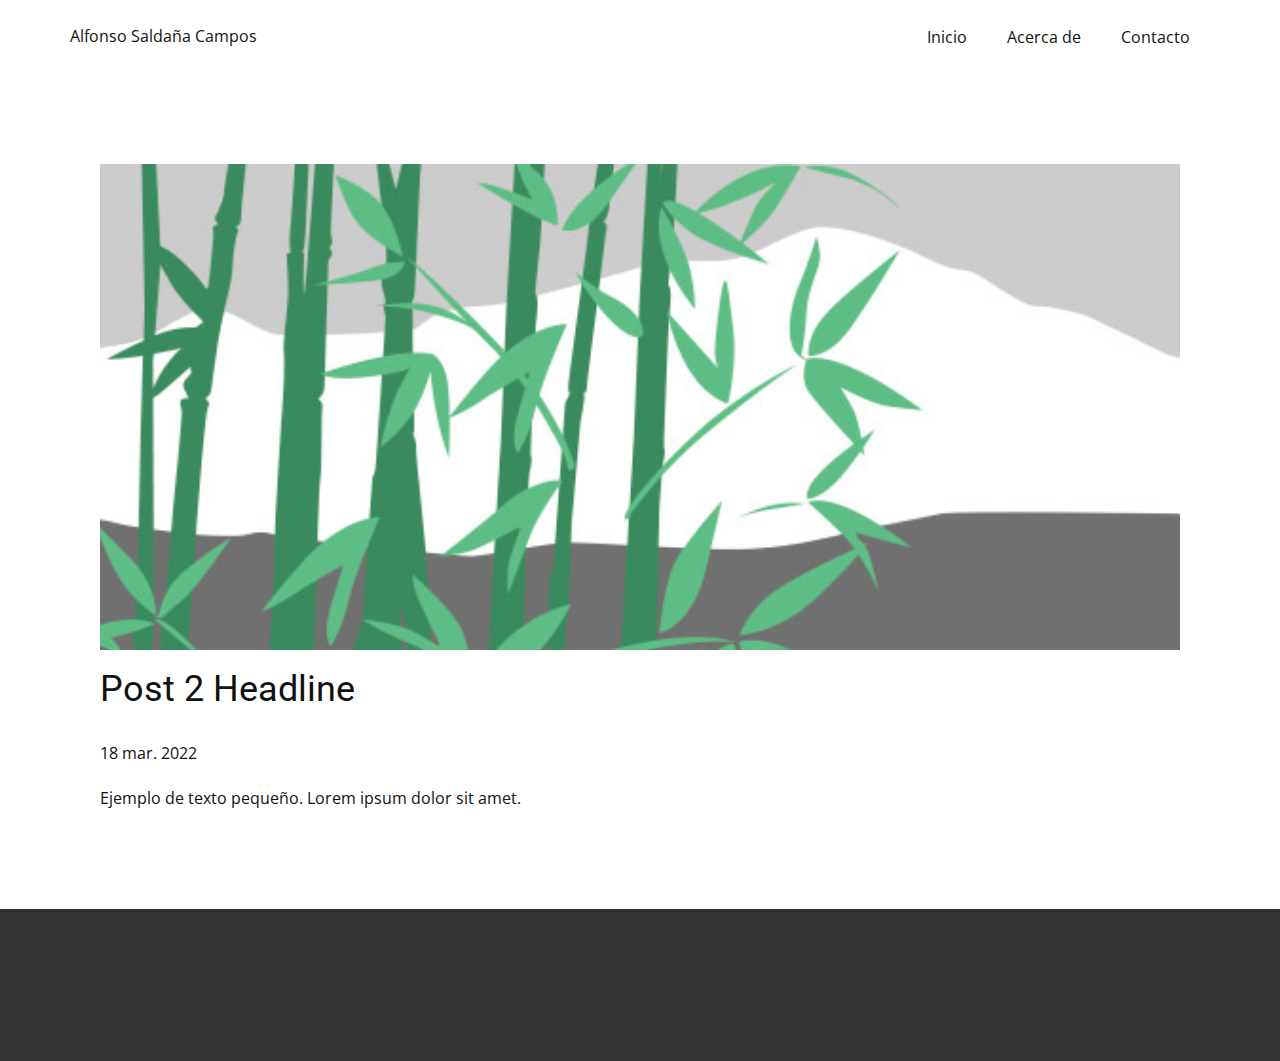
<file: blog/enviar-1.html>
<!doctype html>
<html style="font-size: 16px;"><head>
    <meta name="viewport" content="width=device-width, initial-scale=1.0">
    <meta charset="utf-8">
    <meta name="keywords" content="Post 1 Headline">
    <meta name="description" content="">
    <meta name="page_type" content="np-template-header-footer-from-plugin">
    <title>Post 2 Headline</title>
    <link rel="stylesheet" href="../nicepage.css" media="screen">
<link rel="stylesheet" href="../Post-Template.css" media="screen">
    <script class="u-script" type="text/javascript" src="../jquery.js" defer=""></script>
    <script class="u-script" type="text/javascript" src="../nicepage.js" defer=""></script>
    <meta name="generator" content="Nicepage 4.6.5, nicepage.com">
    <link id="u-theme-google-font" rel="stylesheet" href="https://fonts.googleapis.com/css?family=Roboto:100,100i,300,300i,400,400i,500,500i,700,700i,900,900i|Open+Sans:300,300i,400,400i,500,500i,600,600i,700,700i,800,800i">
    
    
    <script type="application/ld+json">{
		"@context": "http://schema.org",
		"@type": "Organization",
		"name": "Trabajo"
}</script>
    <meta name="theme-color" content="#478ac9">
  </head>
  <body class="u-body u-xl-mode"><header class="u-clearfix u-header u-sticky u-sticky-2675 u-white u-header" id="sec-edab"><div class="u-clearfix u-sheet u-sheet-1">
        <nav class="u-menu u-menu-dropdown u-offcanvas u-menu-1">
          <div class="menu-collapse" style="font-size: 1rem; letter-spacing: 0px;">
            <a class="u-button-style u-custom-left-right-menu-spacing u-custom-padding-bottom u-custom-top-bottom-menu-spacing u-nav-link u-text-active-palette-1-base u-text-hover-palette-2-base" href="#">
              <svg class="u-svg-link" viewBox="0 0 24 24"><use xmlns:xlink="http://www.w3.org/1999/xlink" xlink:href="#menu-hamburger"></use></svg>
              <svg class="u-svg-content" version="1.1" id="menu-hamburger" viewBox="0 0 16 16" x="0px" y="0px" xmlns:xlink="http://www.w3.org/1999/xlink" xmlns="http://www.w3.org/2000/svg"><g><rect y="1" width="16" height="2"></rect><rect y="7" width="16" height="2"></rect><rect y="13" width="16" height="2"></rect>
</g></svg>
            </a>
          </div>
          <div class="u-custom-menu u-nav-container">
            <ul class="u-nav u-unstyled u-nav-1"><li class="u-nav-item"><a class="u-button-style u-nav-link u-text-active-palette-1-base u-text-hover-palette-2-base" href="../Inicio.html#sec-a4c6" data-page-id="234088038" style="padding: 10px 20px;">Inicio</a>
</li><li class="u-nav-item"><a class="u-button-style u-nav-link u-text-active-palette-1-base u-text-hover-palette-2-base" href="../Inicio.html#sec-cee6" data-page-id="234088038" style="padding: 10px 20px;">Acerca de</a>
</li><li class="u-nav-item"><a class="u-button-style u-nav-link u-text-active-palette-1-base u-text-hover-palette-2-base" href="../Inicio.html#sec-5f4d" data-page-id="234088038" style="padding: 10px 20px;">Contacto</a>
</li></ul>
          </div>
          <div class="u-custom-menu u-nav-container-collapse">
            <div class="u-black u-container-style u-inner-container-layout u-opacity u-opacity-95 u-sidenav">
              <div class="u-inner-container-layout u-sidenav-overflow">
                <div class="u-menu-close"></div>
                <ul class="u-align-center u-nav u-popupmenu-items u-unstyled u-nav-2"><li class="u-nav-item"><a class="u-button-style u-nav-link" href="../Inicio.html#sec-a4c6" data-page-id="234088038" style="padding: 10px 20px;">Inicio</a>
</li><li class="u-nav-item"><a class="u-button-style u-nav-link" href="../Inicio.html#sec-cee6" data-page-id="234088038" style="padding: 10px 20px;">Acerca de</a>
</li><li class="u-nav-item"><a class="u-button-style u-nav-link" href="../Inicio.html#sec-5f4d" data-page-id="234088038" style="padding: 10px 20px;">Contacto</a>
</li></ul>
              </div>
            </div>
            <div class="u-black u-menu-overlay u-opacity u-opacity-70"></div>
          </div>
        </nav>
        <p class="u-text u-text-default u-text-1">Alfonso Saldaña Campos</p>
      </div></header>
    <section class="u-align-center u-clearfix u-section-1" id="sec-a587">
      <div class="u-clearfix u-sheet u-valign-middle-md u-valign-middle-sm u-valign-middle-xs u-sheet-1"><!--post_details--><!--post_details_options_json--><!--{"source":""}--><!--/post_details_options_json--><!--blog_post-->
        <div class="u-container-style u-expanded-width u-post-details u-post-details-1">
          <div class="u-container-layout u-valign-middle u-container-layout-1"><!--blog_post_image-->
            <img alt="" class="u-blog-control u-expanded-width u-image u-image-default u-image-1" src="[data-uri]"><!--/blog_post_image--><!--blog_post_header-->
            <h2 class="u-blog-control u-text u-text-1">Post 2 Headline</h2><!--/blog_post_header--><!--blog_post_metadata-->
            <div class="u-blog-control u-metadata u-metadata-1"><!--blog_post_metadata_date-->
              <span class="u-meta-date u-meta-icon">18 mar. 2022</span><!--/blog_post_metadata_date--><!--blog_post_metadata_category-->
              <!--/blog_post_metadata_category--><!--blog_post_metadata_comments-->
              <!--/blog_post_metadata_comments-->
            </div><!--/blog_post_metadata--><!--blog_post_content-->
            <div class="u-align-justify u-blog-control u-post-content u-text u-text-2 fr-view">
  Ejemplo de texto pequeño. Lorem ipsum dolor sit amet.
  </div><!--/blog_post_content-->
          </div>
        </div><!--/blog_post--><!--/post_details-->
      </div>
    </section>
    
    
    <footer class="u-align-center u-clearfix u-footer u-grey-80 u-footer" id="sec-8c8c"><div class="u-align-left u-clearfix u-sheet u-sheet-1"></div></footer>
    <section class="u-backlink u-clearfix u-grey-80">
    </section>
  
</body></html>
</file>
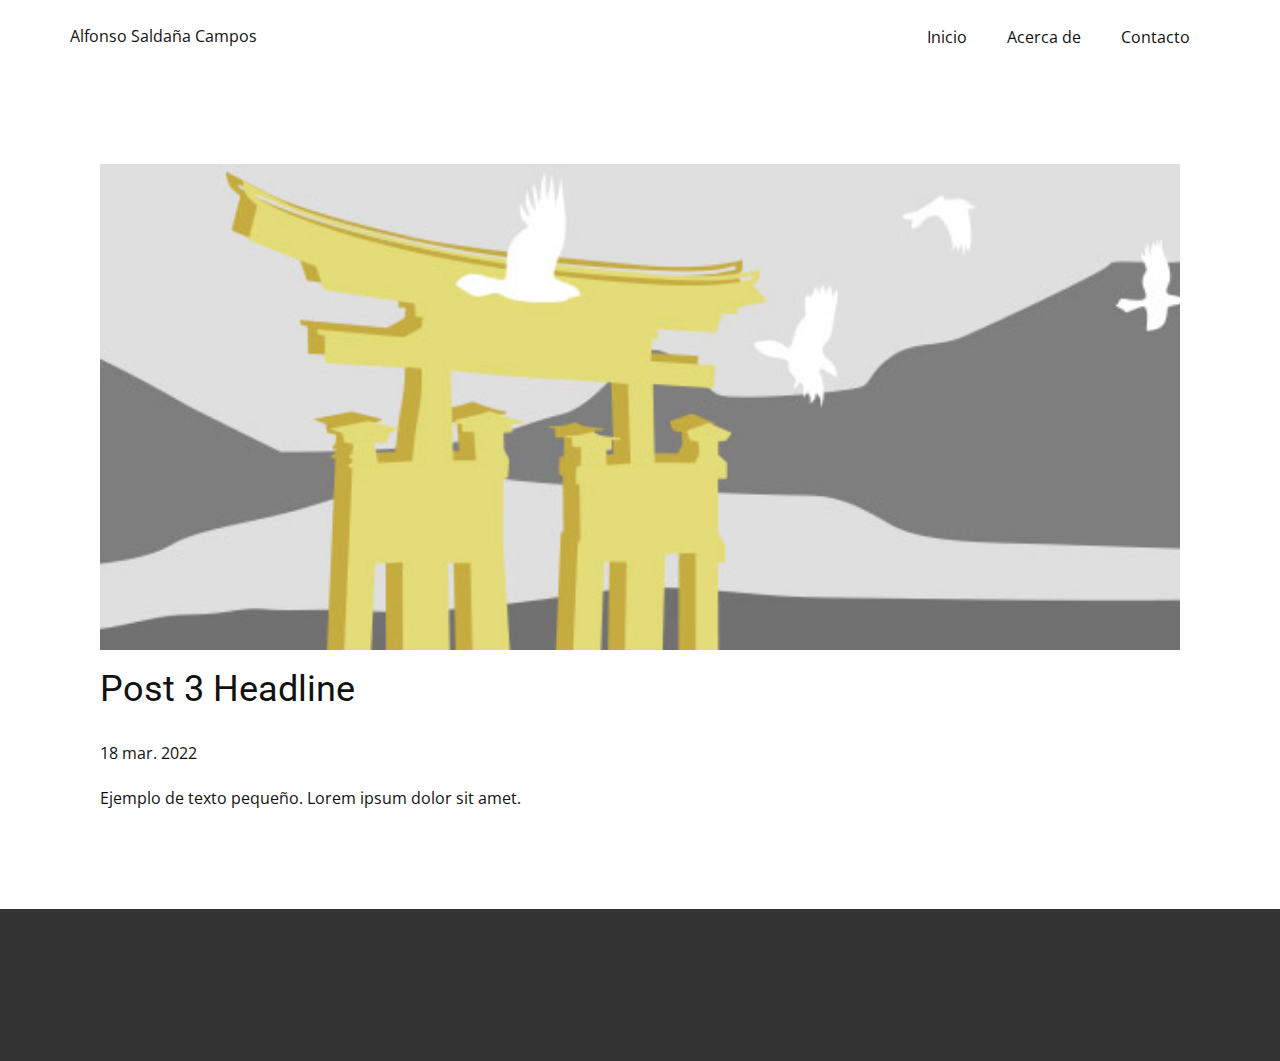
<file: blog/enviar-2.html>
<!doctype html>
<html style="font-size: 16px;"><head>
    <meta name="viewport" content="width=device-width, initial-scale=1.0">
    <meta charset="utf-8">
    <meta name="keywords" content="Post 1 Headline">
    <meta name="description" content="">
    <meta name="page_type" content="np-template-header-footer-from-plugin">
    <title>Post 3 Headline</title>
    <link rel="stylesheet" href="../nicepage.css" media="screen">
<link rel="stylesheet" href="../Post-Template.css" media="screen">
    <script class="u-script" type="text/javascript" src="../jquery.js" defer=""></script>
    <script class="u-script" type="text/javascript" src="../nicepage.js" defer=""></script>
    <meta name="generator" content="Nicepage 4.6.5, nicepage.com">
    <link id="u-theme-google-font" rel="stylesheet" href="https://fonts.googleapis.com/css?family=Roboto:100,100i,300,300i,400,400i,500,500i,700,700i,900,900i|Open+Sans:300,300i,400,400i,500,500i,600,600i,700,700i,800,800i">
    
    
    <script type="application/ld+json">{
		"@context": "http://schema.org",
		"@type": "Organization",
		"name": "Trabajo"
}</script>
    <meta name="theme-color" content="#478ac9">
  </head>
  <body class="u-body u-xl-mode"><header class="u-clearfix u-header u-sticky u-sticky-2675 u-white u-header" id="sec-edab"><div class="u-clearfix u-sheet u-sheet-1">
        <nav class="u-menu u-menu-dropdown u-offcanvas u-menu-1">
          <div class="menu-collapse" style="font-size: 1rem; letter-spacing: 0px;">
            <a class="u-button-style u-custom-left-right-menu-spacing u-custom-padding-bottom u-custom-top-bottom-menu-spacing u-nav-link u-text-active-palette-1-base u-text-hover-palette-2-base" href="#">
              <svg class="u-svg-link" viewBox="0 0 24 24"><use xmlns:xlink="http://www.w3.org/1999/xlink" xlink:href="#menu-hamburger"></use></svg>
              <svg class="u-svg-content" version="1.1" id="menu-hamburger" viewBox="0 0 16 16" x="0px" y="0px" xmlns:xlink="http://www.w3.org/1999/xlink" xmlns="http://www.w3.org/2000/svg"><g><rect y="1" width="16" height="2"></rect><rect y="7" width="16" height="2"></rect><rect y="13" width="16" height="2"></rect>
</g></svg>
            </a>
          </div>
          <div class="u-custom-menu u-nav-container">
            <ul class="u-nav u-unstyled u-nav-1"><li class="u-nav-item"><a class="u-button-style u-nav-link u-text-active-palette-1-base u-text-hover-palette-2-base" href="../Inicio.html#sec-a4c6" data-page-id="234088038" style="padding: 10px 20px;">Inicio</a>
</li><li class="u-nav-item"><a class="u-button-style u-nav-link u-text-active-palette-1-base u-text-hover-palette-2-base" href="../Inicio.html#sec-cee6" data-page-id="234088038" style="padding: 10px 20px;">Acerca de</a>
</li><li class="u-nav-item"><a class="u-button-style u-nav-link u-text-active-palette-1-base u-text-hover-palette-2-base" href="../Inicio.html#sec-5f4d" data-page-id="234088038" style="padding: 10px 20px;">Contacto</a>
</li></ul>
          </div>
          <div class="u-custom-menu u-nav-container-collapse">
            <div class="u-black u-container-style u-inner-container-layout u-opacity u-opacity-95 u-sidenav">
              <div class="u-inner-container-layout u-sidenav-overflow">
                <div class="u-menu-close"></div>
                <ul class="u-align-center u-nav u-popupmenu-items u-unstyled u-nav-2"><li class="u-nav-item"><a class="u-button-style u-nav-link" href="../Inicio.html#sec-a4c6" data-page-id="234088038" style="padding: 10px 20px;">Inicio</a>
</li><li class="u-nav-item"><a class="u-button-style u-nav-link" href="../Inicio.html#sec-cee6" data-page-id="234088038" style="padding: 10px 20px;">Acerca de</a>
</li><li class="u-nav-item"><a class="u-button-style u-nav-link" href="../Inicio.html#sec-5f4d" data-page-id="234088038" style="padding: 10px 20px;">Contacto</a>
</li></ul>
              </div>
            </div>
            <div class="u-black u-menu-overlay u-opacity u-opacity-70"></div>
          </div>
        </nav>
        <p class="u-text u-text-default u-text-1">Alfonso Saldaña Campos</p>
      </div></header>
    <section class="u-align-center u-clearfix u-section-1" id="sec-a587">
      <div class="u-clearfix u-sheet u-valign-middle-md u-valign-middle-sm u-valign-middle-xs u-sheet-1"><!--post_details--><!--post_details_options_json--><!--{"source":""}--><!--/post_details_options_json--><!--blog_post-->
        <div class="u-container-style u-expanded-width u-post-details u-post-details-1">
          <div class="u-container-layout u-valign-middle u-container-layout-1"><!--blog_post_image-->
            <img alt="" class="u-blog-control u-expanded-width u-image u-image-default u-image-1" src="[data-uri]"><!--/blog_post_image--><!--blog_post_header-->
            <h2 class="u-blog-control u-text u-text-1">Post 3 Headline</h2><!--/blog_post_header--><!--blog_post_metadata-->
            <div class="u-blog-control u-metadata u-metadata-1"><!--blog_post_metadata_date-->
              <span class="u-meta-date u-meta-icon">18 mar. 2022</span><!--/blog_post_metadata_date--><!--blog_post_metadata_category-->
              <!--/blog_post_metadata_category--><!--blog_post_metadata_comments-->
              <!--/blog_post_metadata_comments-->
            </div><!--/blog_post_metadata--><!--blog_post_content-->
            <div class="u-align-justify u-blog-control u-post-content u-text u-text-2 fr-view">
  Ejemplo de texto pequeño. Lorem ipsum dolor sit amet.
  </div><!--/blog_post_content-->
          </div>
        </div><!--/blog_post--><!--/post_details-->
      </div>
    </section>
    
    
    <footer class="u-align-center u-clearfix u-footer u-grey-80 u-footer" id="sec-8c8c"><div class="u-align-left u-clearfix u-sheet u-sheet-1"></div></footer>
    <section class="u-backlink u-clearfix u-grey-80">
    </section>
  
</body></html>
</file>
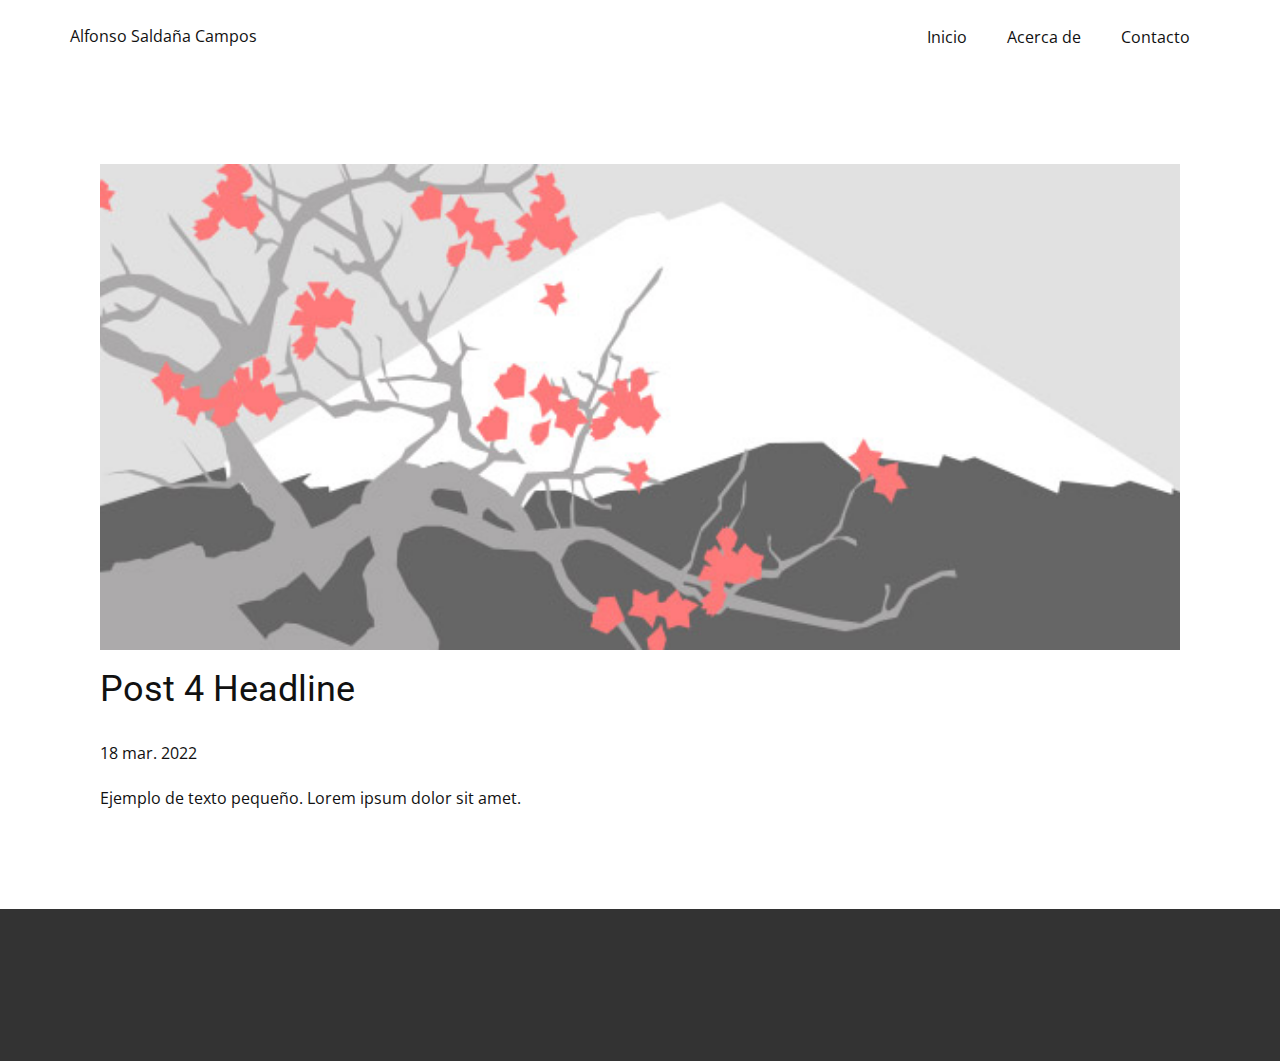
<file: blog/enviar-3.html>
<!doctype html>
<html style="font-size: 16px;"><head>
    <meta name="viewport" content="width=device-width, initial-scale=1.0">
    <meta charset="utf-8">
    <meta name="keywords" content="Post 1 Headline">
    <meta name="description" content="">
    <meta name="page_type" content="np-template-header-footer-from-plugin">
    <title>Post 4 Headline</title>
    <link rel="stylesheet" href="../nicepage.css" media="screen">
<link rel="stylesheet" href="../Post-Template.css" media="screen">
    <script class="u-script" type="text/javascript" src="../jquery.js" defer=""></script>
    <script class="u-script" type="text/javascript" src="../nicepage.js" defer=""></script>
    <meta name="generator" content="Nicepage 4.6.5, nicepage.com">
    <link id="u-theme-google-font" rel="stylesheet" href="https://fonts.googleapis.com/css?family=Roboto:100,100i,300,300i,400,400i,500,500i,700,700i,900,900i|Open+Sans:300,300i,400,400i,500,500i,600,600i,700,700i,800,800i">
    
    
    <script type="application/ld+json">{
		"@context": "http://schema.org",
		"@type": "Organization",
		"name": "Trabajo"
}</script>
    <meta name="theme-color" content="#478ac9">
  </head>
  <body class="u-body u-xl-mode"><header class="u-clearfix u-header u-sticky u-sticky-2675 u-white u-header" id="sec-edab"><div class="u-clearfix u-sheet u-sheet-1">
        <nav class="u-menu u-menu-dropdown u-offcanvas u-menu-1">
          <div class="menu-collapse" style="font-size: 1rem; letter-spacing: 0px;">
            <a class="u-button-style u-custom-left-right-menu-spacing u-custom-padding-bottom u-custom-top-bottom-menu-spacing u-nav-link u-text-active-palette-1-base u-text-hover-palette-2-base" href="#">
              <svg class="u-svg-link" viewBox="0 0 24 24"><use xmlns:xlink="http://www.w3.org/1999/xlink" xlink:href="#menu-hamburger"></use></svg>
              <svg class="u-svg-content" version="1.1" id="menu-hamburger" viewBox="0 0 16 16" x="0px" y="0px" xmlns:xlink="http://www.w3.org/1999/xlink" xmlns="http://www.w3.org/2000/svg"><g><rect y="1" width="16" height="2"></rect><rect y="7" width="16" height="2"></rect><rect y="13" width="16" height="2"></rect>
</g></svg>
            </a>
          </div>
          <div class="u-custom-menu u-nav-container">
            <ul class="u-nav u-unstyled u-nav-1"><li class="u-nav-item"><a class="u-button-style u-nav-link u-text-active-palette-1-base u-text-hover-palette-2-base" href="../Inicio.html#sec-a4c6" data-page-id="234088038" style="padding: 10px 20px;">Inicio</a>
</li><li class="u-nav-item"><a class="u-button-style u-nav-link u-text-active-palette-1-base u-text-hover-palette-2-base" href="../Inicio.html#sec-cee6" data-page-id="234088038" style="padding: 10px 20px;">Acerca de</a>
</li><li class="u-nav-item"><a class="u-button-style u-nav-link u-text-active-palette-1-base u-text-hover-palette-2-base" href="../Inicio.html#sec-5f4d" data-page-id="234088038" style="padding: 10px 20px;">Contacto</a>
</li></ul>
          </div>
          <div class="u-custom-menu u-nav-container-collapse">
            <div class="u-black u-container-style u-inner-container-layout u-opacity u-opacity-95 u-sidenav">
              <div class="u-inner-container-layout u-sidenav-overflow">
                <div class="u-menu-close"></div>
                <ul class="u-align-center u-nav u-popupmenu-items u-unstyled u-nav-2"><li class="u-nav-item"><a class="u-button-style u-nav-link" href="../Inicio.html#sec-a4c6" data-page-id="234088038" style="padding: 10px 20px;">Inicio</a>
</li><li class="u-nav-item"><a class="u-button-style u-nav-link" href="../Inicio.html#sec-cee6" data-page-id="234088038" style="padding: 10px 20px;">Acerca de</a>
</li><li class="u-nav-item"><a class="u-button-style u-nav-link" href="../Inicio.html#sec-5f4d" data-page-id="234088038" style="padding: 10px 20px;">Contacto</a>
</li></ul>
              </div>
            </div>
            <div class="u-black u-menu-overlay u-opacity u-opacity-70"></div>
          </div>
        </nav>
        <p class="u-text u-text-default u-text-1">Alfonso Saldaña Campos</p>
      </div></header>
    <section class="u-align-center u-clearfix u-section-1" id="sec-a587">
      <div class="u-clearfix u-sheet u-valign-middle-md u-valign-middle-sm u-valign-middle-xs u-sheet-1"><!--post_details--><!--post_details_options_json--><!--{"source":""}--><!--/post_details_options_json--><!--blog_post-->
        <div class="u-container-style u-expanded-width u-post-details u-post-details-1">
          <div class="u-container-layout u-valign-middle u-container-layout-1"><!--blog_post_image-->
            <img alt="" class="u-blog-control u-expanded-width u-image u-image-default u-image-1" src="[data-uri]"><!--/blog_post_image--><!--blog_post_header-->
            <h2 class="u-blog-control u-text u-text-1">Post 4 Headline</h2><!--/blog_post_header--><!--blog_post_metadata-->
            <div class="u-blog-control u-metadata u-metadata-1"><!--blog_post_metadata_date-->
              <span class="u-meta-date u-meta-icon">18 mar. 2022</span><!--/blog_post_metadata_date--><!--blog_post_metadata_category-->
              <!--/blog_post_metadata_category--><!--blog_post_metadata_comments-->
              <!--/blog_post_metadata_comments-->
            </div><!--/blog_post_metadata--><!--blog_post_content-->
            <div class="u-align-justify u-blog-control u-post-content u-text u-text-2 fr-view">
  Ejemplo de texto pequeño. Lorem ipsum dolor sit amet.
  </div><!--/blog_post_content-->
          </div>
        </div><!--/blog_post--><!--/post_details-->
      </div>
    </section>
    
    
    <footer class="u-align-center u-clearfix u-footer u-grey-80 u-footer" id="sec-8c8c"><div class="u-align-left u-clearfix u-sheet u-sheet-1"></div></footer>
    <section class="u-backlink u-clearfix u-grey-80">
    </section>
  
</body></html>
</file>
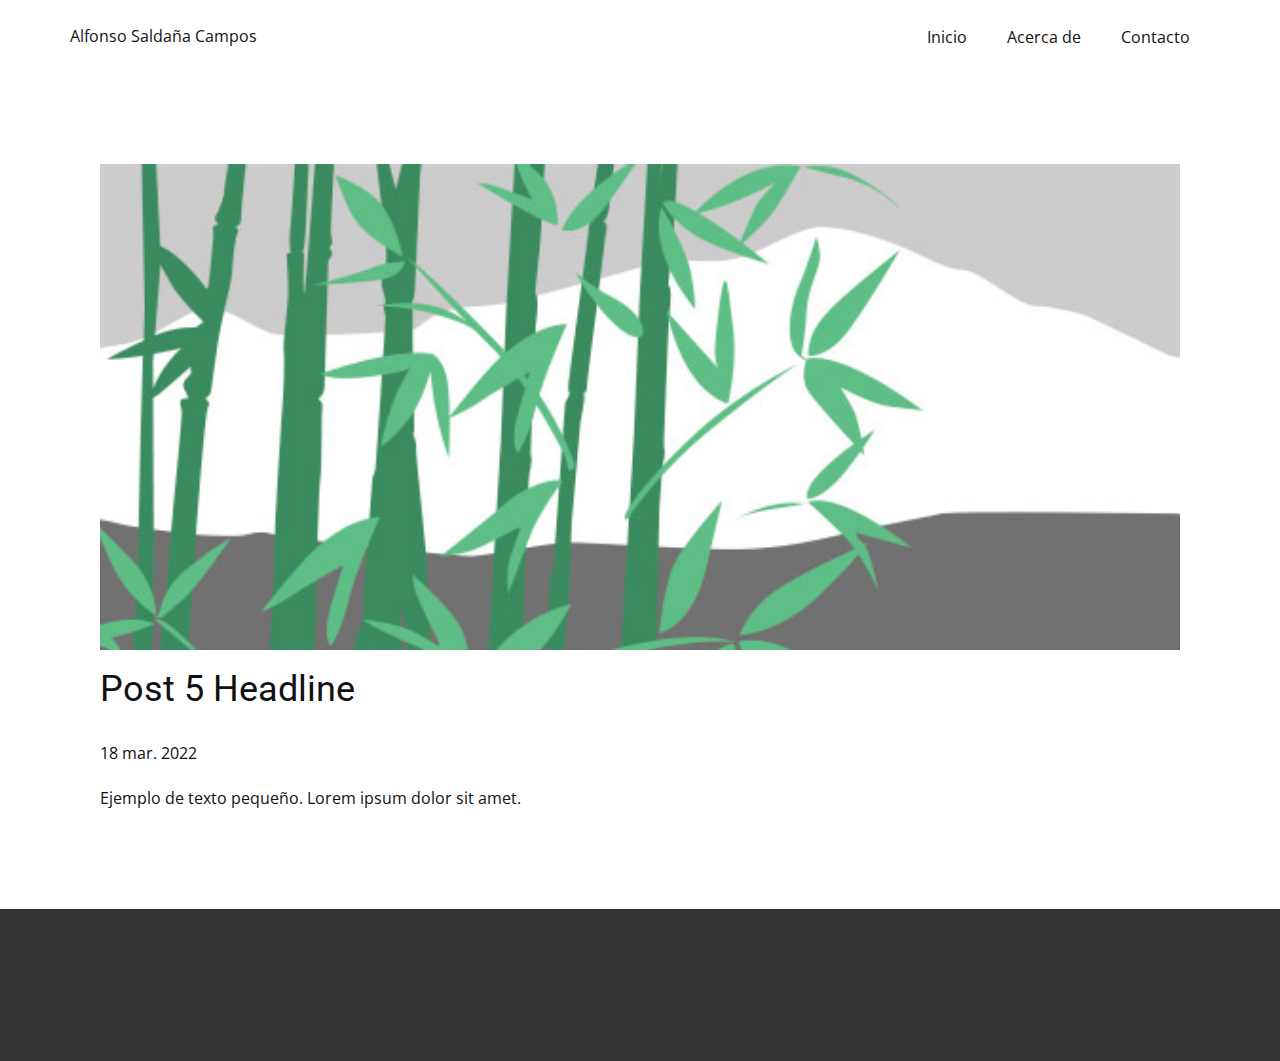
<file: blog/enviar-4.html>
<!doctype html>
<html style="font-size: 16px;"><head>
    <meta name="viewport" content="width=device-width, initial-scale=1.0">
    <meta charset="utf-8">
    <meta name="keywords" content="Post 1 Headline">
    <meta name="description" content="">
    <meta name="page_type" content="np-template-header-footer-from-plugin">
    <title>Post 5 Headline</title>
    <link rel="stylesheet" href="../nicepage.css" media="screen">
<link rel="stylesheet" href="../Post-Template.css" media="screen">
    <script class="u-script" type="text/javascript" src="../jquery.js" defer=""></script>
    <script class="u-script" type="text/javascript" src="../nicepage.js" defer=""></script>
    <meta name="generator" content="Nicepage 4.6.5, nicepage.com">
    <link id="u-theme-google-font" rel="stylesheet" href="https://fonts.googleapis.com/css?family=Roboto:100,100i,300,300i,400,400i,500,500i,700,700i,900,900i|Open+Sans:300,300i,400,400i,500,500i,600,600i,700,700i,800,800i">
    
    
    <script type="application/ld+json">{
		"@context": "http://schema.org",
		"@type": "Organization",
		"name": "Trabajo"
}</script>
    <meta name="theme-color" content="#478ac9">
  </head>
  <body class="u-body u-xl-mode"><header class="u-clearfix u-header u-sticky u-sticky-2675 u-white u-header" id="sec-edab"><div class="u-clearfix u-sheet u-sheet-1">
        <nav class="u-menu u-menu-dropdown u-offcanvas u-menu-1">
          <div class="menu-collapse" style="font-size: 1rem; letter-spacing: 0px;">
            <a class="u-button-style u-custom-left-right-menu-spacing u-custom-padding-bottom u-custom-top-bottom-menu-spacing u-nav-link u-text-active-palette-1-base u-text-hover-palette-2-base" href="#">
              <svg class="u-svg-link" viewBox="0 0 24 24"><use xmlns:xlink="http://www.w3.org/1999/xlink" xlink:href="#menu-hamburger"></use></svg>
              <svg class="u-svg-content" version="1.1" id="menu-hamburger" viewBox="0 0 16 16" x="0px" y="0px" xmlns:xlink="http://www.w3.org/1999/xlink" xmlns="http://www.w3.org/2000/svg"><g><rect y="1" width="16" height="2"></rect><rect y="7" width="16" height="2"></rect><rect y="13" width="16" height="2"></rect>
</g></svg>
            </a>
          </div>
          <div class="u-custom-menu u-nav-container">
            <ul class="u-nav u-unstyled u-nav-1"><li class="u-nav-item"><a class="u-button-style u-nav-link u-text-active-palette-1-base u-text-hover-palette-2-base" href="../Inicio.html#sec-a4c6" data-page-id="234088038" style="padding: 10px 20px;">Inicio</a>
</li><li class="u-nav-item"><a class="u-button-style u-nav-link u-text-active-palette-1-base u-text-hover-palette-2-base" href="../Inicio.html#sec-cee6" data-page-id="234088038" style="padding: 10px 20px;">Acerca de</a>
</li><li class="u-nav-item"><a class="u-button-style u-nav-link u-text-active-palette-1-base u-text-hover-palette-2-base" href="../Inicio.html#sec-5f4d" data-page-id="234088038" style="padding: 10px 20px;">Contacto</a>
</li></ul>
          </div>
          <div class="u-custom-menu u-nav-container-collapse">
            <div class="u-black u-container-style u-inner-container-layout u-opacity u-opacity-95 u-sidenav">
              <div class="u-inner-container-layout u-sidenav-overflow">
                <div class="u-menu-close"></div>
                <ul class="u-align-center u-nav u-popupmenu-items u-unstyled u-nav-2"><li class="u-nav-item"><a class="u-button-style u-nav-link" href="../Inicio.html#sec-a4c6" data-page-id="234088038" style="padding: 10px 20px;">Inicio</a>
</li><li class="u-nav-item"><a class="u-button-style u-nav-link" href="../Inicio.html#sec-cee6" data-page-id="234088038" style="padding: 10px 20px;">Acerca de</a>
</li><li class="u-nav-item"><a class="u-button-style u-nav-link" href="../Inicio.html#sec-5f4d" data-page-id="234088038" style="padding: 10px 20px;">Contacto</a>
</li></ul>
              </div>
            </div>
            <div class="u-black u-menu-overlay u-opacity u-opacity-70"></div>
          </div>
        </nav>
        <p class="u-text u-text-default u-text-1">Alfonso Saldaña Campos</p>
      </div></header>
    <section class="u-align-center u-clearfix u-section-1" id="sec-a587">
      <div class="u-clearfix u-sheet u-valign-middle-md u-valign-middle-sm u-valign-middle-xs u-sheet-1"><!--post_details--><!--post_details_options_json--><!--{"source":""}--><!--/post_details_options_json--><!--blog_post-->
        <div class="u-container-style u-expanded-width u-post-details u-post-details-1">
          <div class="u-container-layout u-valign-middle u-container-layout-1"><!--blog_post_image-->
            <img alt="" class="u-blog-control u-expanded-width u-image u-image-default u-image-1" src="[data-uri]"><!--/blog_post_image--><!--blog_post_header-->
            <h2 class="u-blog-control u-text u-text-1">Post 5 Headline</h2><!--/blog_post_header--><!--blog_post_metadata-->
            <div class="u-blog-control u-metadata u-metadata-1"><!--blog_post_metadata_date-->
              <span class="u-meta-date u-meta-icon">18 mar. 2022</span><!--/blog_post_metadata_date--><!--blog_post_metadata_category-->
              <!--/blog_post_metadata_category--><!--blog_post_metadata_comments-->
              <!--/blog_post_metadata_comments-->
            </div><!--/blog_post_metadata--><!--blog_post_content-->
            <div class="u-align-justify u-blog-control u-post-content u-text u-text-2 fr-view">
  Ejemplo de texto pequeño. Lorem ipsum dolor sit amet.
  </div><!--/blog_post_content-->
          </div>
        </div><!--/blog_post--><!--/post_details-->
      </div>
    </section>
    
    
    <footer class="u-align-center u-clearfix u-footer u-grey-80 u-footer" id="sec-8c8c"><div class="u-align-left u-clearfix u-sheet u-sheet-1"></div></footer>
    <section class="u-backlink u-clearfix u-grey-80">
    </section>
  
</body></html>
</file>
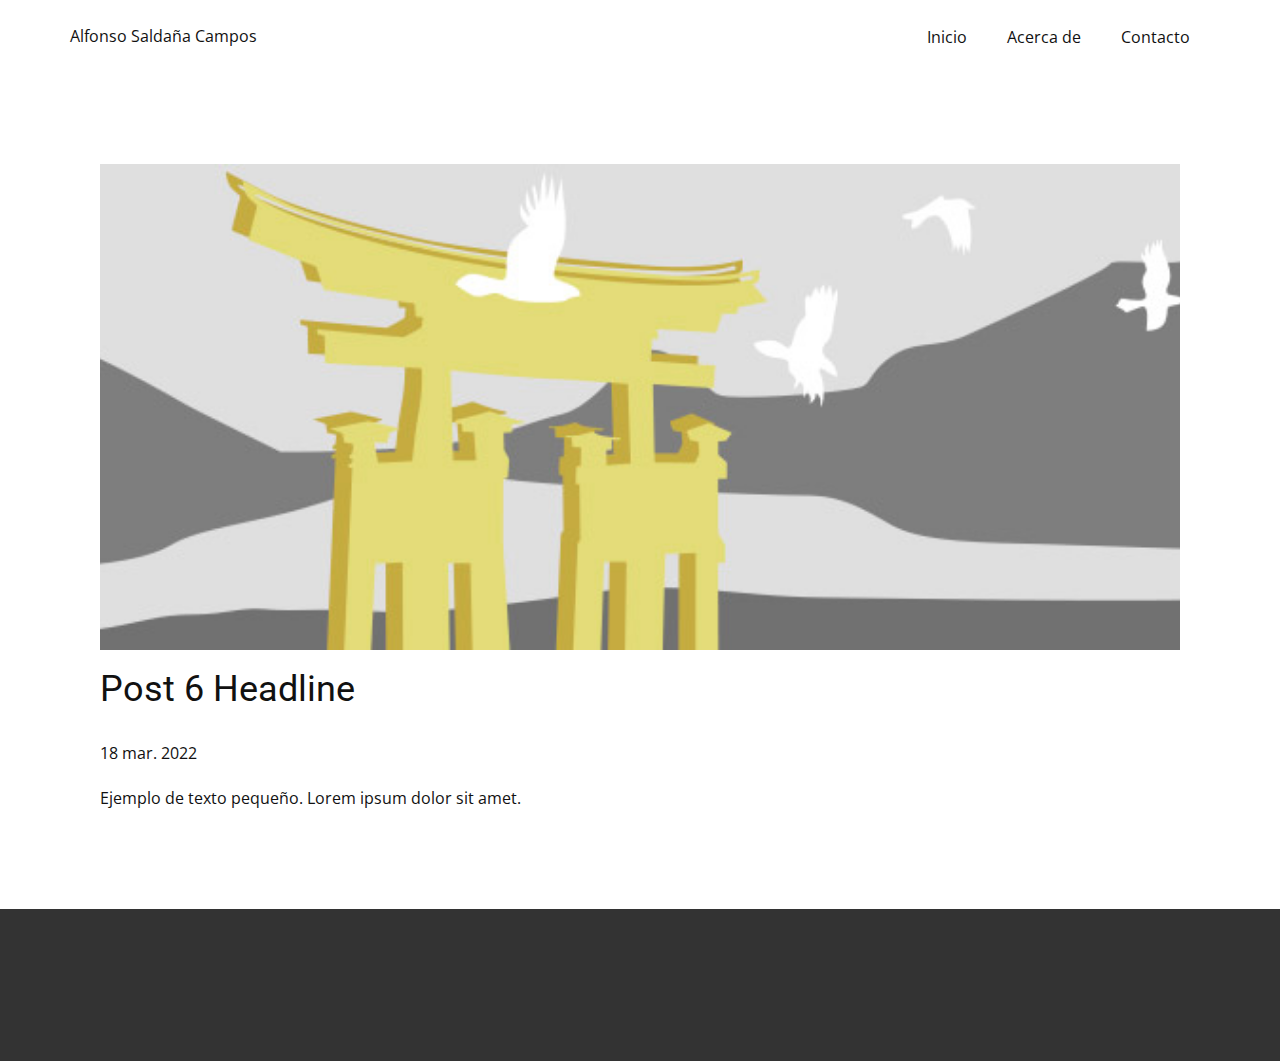
<file: blog/enviar-5.html>
<!doctype html>
<html style="font-size: 16px;"><head>
    <meta name="viewport" content="width=device-width, initial-scale=1.0">
    <meta charset="utf-8">
    <meta name="keywords" content="Post 1 Headline">
    <meta name="description" content="">
    <meta name="page_type" content="np-template-header-footer-from-plugin">
    <title>Post 6 Headline</title>
    <link rel="stylesheet" href="../nicepage.css" media="screen">
<link rel="stylesheet" href="../Post-Template.css" media="screen">
    <script class="u-script" type="text/javascript" src="../jquery.js" defer=""></script>
    <script class="u-script" type="text/javascript" src="../nicepage.js" defer=""></script>
    <meta name="generator" content="Nicepage 4.6.5, nicepage.com">
    <link id="u-theme-google-font" rel="stylesheet" href="https://fonts.googleapis.com/css?family=Roboto:100,100i,300,300i,400,400i,500,500i,700,700i,900,900i|Open+Sans:300,300i,400,400i,500,500i,600,600i,700,700i,800,800i">
    
    
    <script type="application/ld+json">{
		"@context": "http://schema.org",
		"@type": "Organization",
		"name": "Trabajo"
}</script>
    <meta name="theme-color" content="#478ac9">
  </head>
  <body class="u-body u-xl-mode"><header class="u-clearfix u-header u-sticky u-sticky-2675 u-white u-header" id="sec-edab"><div class="u-clearfix u-sheet u-sheet-1">
        <nav class="u-menu u-menu-dropdown u-offcanvas u-menu-1">
          <div class="menu-collapse" style="font-size: 1rem; letter-spacing: 0px;">
            <a class="u-button-style u-custom-left-right-menu-spacing u-custom-padding-bottom u-custom-top-bottom-menu-spacing u-nav-link u-text-active-palette-1-base u-text-hover-palette-2-base" href="#">
              <svg class="u-svg-link" viewBox="0 0 24 24"><use xmlns:xlink="http://www.w3.org/1999/xlink" xlink:href="#menu-hamburger"></use></svg>
              <svg class="u-svg-content" version="1.1" id="menu-hamburger" viewBox="0 0 16 16" x="0px" y="0px" xmlns:xlink="http://www.w3.org/1999/xlink" xmlns="http://www.w3.org/2000/svg"><g><rect y="1" width="16" height="2"></rect><rect y="7" width="16" height="2"></rect><rect y="13" width="16" height="2"></rect>
</g></svg>
            </a>
          </div>
          <div class="u-custom-menu u-nav-container">
            <ul class="u-nav u-unstyled u-nav-1"><li class="u-nav-item"><a class="u-button-style u-nav-link u-text-active-palette-1-base u-text-hover-palette-2-base" href="../Inicio.html#sec-a4c6" data-page-id="234088038" style="padding: 10px 20px;">Inicio</a>
</li><li class="u-nav-item"><a class="u-button-style u-nav-link u-text-active-palette-1-base u-text-hover-palette-2-base" href="../Inicio.html#sec-cee6" data-page-id="234088038" style="padding: 10px 20px;">Acerca de</a>
</li><li class="u-nav-item"><a class="u-button-style u-nav-link u-text-active-palette-1-base u-text-hover-palette-2-base" href="../Inicio.html#sec-5f4d" data-page-id="234088038" style="padding: 10px 20px;">Contacto</a>
</li></ul>
          </div>
          <div class="u-custom-menu u-nav-container-collapse">
            <div class="u-black u-container-style u-inner-container-layout u-opacity u-opacity-95 u-sidenav">
              <div class="u-inner-container-layout u-sidenav-overflow">
                <div class="u-menu-close"></div>
                <ul class="u-align-center u-nav u-popupmenu-items u-unstyled u-nav-2"><li class="u-nav-item"><a class="u-button-style u-nav-link" href="../Inicio.html#sec-a4c6" data-page-id="234088038" style="padding: 10px 20px;">Inicio</a>
</li><li class="u-nav-item"><a class="u-button-style u-nav-link" href="../Inicio.html#sec-cee6" data-page-id="234088038" style="padding: 10px 20px;">Acerca de</a>
</li><li class="u-nav-item"><a class="u-button-style u-nav-link" href="../Inicio.html#sec-5f4d" data-page-id="234088038" style="padding: 10px 20px;">Contacto</a>
</li></ul>
              </div>
            </div>
            <div class="u-black u-menu-overlay u-opacity u-opacity-70"></div>
          </div>
        </nav>
        <p class="u-text u-text-default u-text-1">Alfonso Saldaña Campos</p>
      </div></header>
    <section class="u-align-center u-clearfix u-section-1" id="sec-a587">
      <div class="u-clearfix u-sheet u-valign-middle-md u-valign-middle-sm u-valign-middle-xs u-sheet-1"><!--post_details--><!--post_details_options_json--><!--{"source":""}--><!--/post_details_options_json--><!--blog_post-->
        <div class="u-container-style u-expanded-width u-post-details u-post-details-1">
          <div class="u-container-layout u-valign-middle u-container-layout-1"><!--blog_post_image-->
            <img alt="" class="u-blog-control u-expanded-width u-image u-image-default u-image-1" src="[data-uri]"><!--/blog_post_image--><!--blog_post_header-->
            <h2 class="u-blog-control u-text u-text-1">Post 6 Headline</h2><!--/blog_post_header--><!--blog_post_metadata-->
            <div class="u-blog-control u-metadata u-metadata-1"><!--blog_post_metadata_date-->
              <span class="u-meta-date u-meta-icon">18 mar. 2022</span><!--/blog_post_metadata_date--><!--blog_post_metadata_category-->
              <!--/blog_post_metadata_category--><!--blog_post_metadata_comments-->
              <!--/blog_post_metadata_comments-->
            </div><!--/blog_post_metadata--><!--blog_post_content-->
            <div class="u-align-justify u-blog-control u-post-content u-text u-text-2 fr-view">
  Ejemplo de texto pequeño. Lorem ipsum dolor sit amet.
  </div><!--/blog_post_content-->
          </div>
        </div><!--/blog_post--><!--/post_details-->
      </div>
    </section>
    
    
    <footer class="u-align-center u-clearfix u-footer u-grey-80 u-footer" id="sec-8c8c"><div class="u-align-left u-clearfix u-sheet u-sheet-1"></div></footer>
    <section class="u-backlink u-clearfix u-grey-80">
    </section>
  
</body></html>
</file>
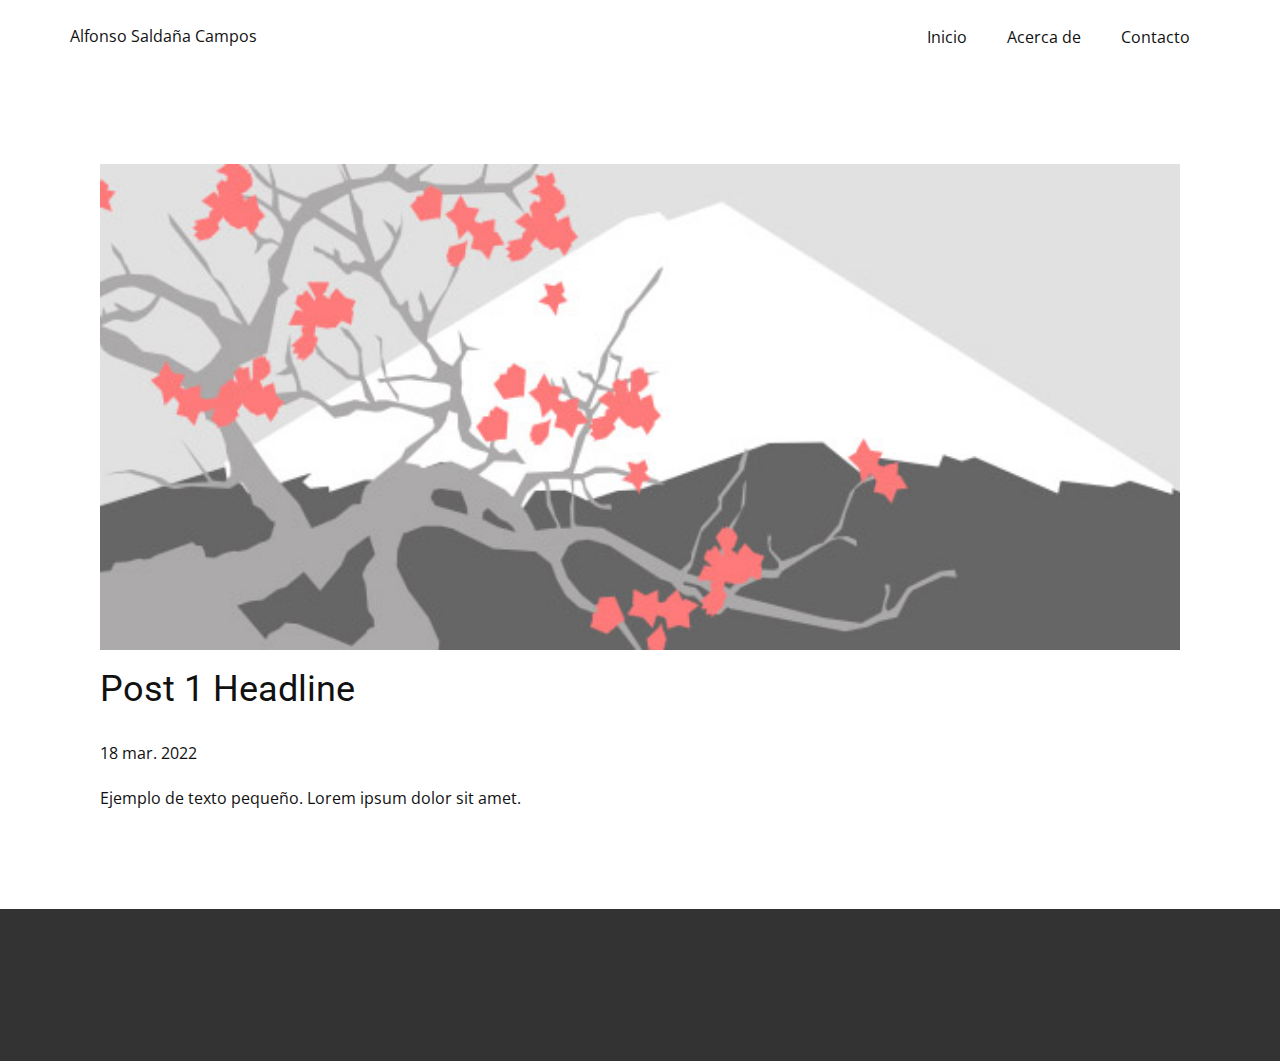
<file: blog/enviar.html>
<!doctype html>
<html style="font-size: 16px;"><head>
    <meta name="viewport" content="width=device-width, initial-scale=1.0">
    <meta charset="utf-8">
    <meta name="keywords" content="Post 1 Headline">
    <meta name="description" content="">
    <meta name="page_type" content="np-template-header-footer-from-plugin">
    <title>Post 1 Headline</title>
    <link rel="stylesheet" href="../nicepage.css" media="screen">
<link rel="stylesheet" href="../Post-Template.css" media="screen">
    <script class="u-script" type="text/javascript" src="../jquery.js" defer=""></script>
    <script class="u-script" type="text/javascript" src="../nicepage.js" defer=""></script>
    <meta name="generator" content="Nicepage 4.6.5, nicepage.com">
    <link id="u-theme-google-font" rel="stylesheet" href="https://fonts.googleapis.com/css?family=Roboto:100,100i,300,300i,400,400i,500,500i,700,700i,900,900i|Open+Sans:300,300i,400,400i,500,500i,600,600i,700,700i,800,800i">
    
    
    <script type="application/ld+json">{
		"@context": "http://schema.org",
		"@type": "Organization",
		"name": "Trabajo"
}</script>
    <meta name="theme-color" content="#478ac9">
  </head>
  <body class="u-body u-xl-mode"><header class="u-clearfix u-header u-sticky u-sticky-2675 u-white u-header" id="sec-edab"><div class="u-clearfix u-sheet u-sheet-1">
        <nav class="u-menu u-menu-dropdown u-offcanvas u-menu-1">
          <div class="menu-collapse" style="font-size: 1rem; letter-spacing: 0px;">
            <a class="u-button-style u-custom-left-right-menu-spacing u-custom-padding-bottom u-custom-top-bottom-menu-spacing u-nav-link u-text-active-palette-1-base u-text-hover-palette-2-base" href="#">
              <svg class="u-svg-link" viewBox="0 0 24 24"><use xmlns:xlink="http://www.w3.org/1999/xlink" xlink:href="#menu-hamburger"></use></svg>
              <svg class="u-svg-content" version="1.1" id="menu-hamburger" viewBox="0 0 16 16" x="0px" y="0px" xmlns:xlink="http://www.w3.org/1999/xlink" xmlns="http://www.w3.org/2000/svg"><g><rect y="1" width="16" height="2"></rect><rect y="7" width="16" height="2"></rect><rect y="13" width="16" height="2"></rect>
</g></svg>
            </a>
          </div>
          <div class="u-custom-menu u-nav-container">
            <ul class="u-nav u-unstyled u-nav-1"><li class="u-nav-item"><a class="u-button-style u-nav-link u-text-active-palette-1-base u-text-hover-palette-2-base" href="../Inicio.html#sec-a4c6" data-page-id="234088038" style="padding: 10px 20px;">Inicio</a>
</li><li class="u-nav-item"><a class="u-button-style u-nav-link u-text-active-palette-1-base u-text-hover-palette-2-base" href="../Inicio.html#sec-cee6" data-page-id="234088038" style="padding: 10px 20px;">Acerca de</a>
</li><li class="u-nav-item"><a class="u-button-style u-nav-link u-text-active-palette-1-base u-text-hover-palette-2-base" href="../Inicio.html#sec-5f4d" data-page-id="234088038" style="padding: 10px 20px;">Contacto</a>
</li></ul>
          </div>
          <div class="u-custom-menu u-nav-container-collapse">
            <div class="u-black u-container-style u-inner-container-layout u-opacity u-opacity-95 u-sidenav">
              <div class="u-inner-container-layout u-sidenav-overflow">
                <div class="u-menu-close"></div>
                <ul class="u-align-center u-nav u-popupmenu-items u-unstyled u-nav-2"><li class="u-nav-item"><a class="u-button-style u-nav-link" href="../Inicio.html#sec-a4c6" data-page-id="234088038" style="padding: 10px 20px;">Inicio</a>
</li><li class="u-nav-item"><a class="u-button-style u-nav-link" href="../Inicio.html#sec-cee6" data-page-id="234088038" style="padding: 10px 20px;">Acerca de</a>
</li><li class="u-nav-item"><a class="u-button-style u-nav-link" href="../Inicio.html#sec-5f4d" data-page-id="234088038" style="padding: 10px 20px;">Contacto</a>
</li></ul>
              </div>
            </div>
            <div class="u-black u-menu-overlay u-opacity u-opacity-70"></div>
          </div>
        </nav>
        <p class="u-text u-text-default u-text-1">Alfonso Saldaña Campos</p>
      </div></header>
    <section class="u-align-center u-clearfix u-section-1" id="sec-a587">
      <div class="u-clearfix u-sheet u-valign-middle-md u-valign-middle-sm u-valign-middle-xs u-sheet-1"><!--post_details--><!--post_details_options_json--><!--{"source":""}--><!--/post_details_options_json--><!--blog_post-->
        <div class="u-container-style u-expanded-width u-post-details u-post-details-1">
          <div class="u-container-layout u-valign-middle u-container-layout-1"><!--blog_post_image-->
            <img alt="" class="u-blog-control u-expanded-width u-image u-image-default u-image-1" src="[data-uri]"><!--/blog_post_image--><!--blog_post_header-->
            <h2 class="u-blog-control u-text u-text-1">Post 1 Headline</h2><!--/blog_post_header--><!--blog_post_metadata-->
            <div class="u-blog-control u-metadata u-metadata-1"><!--blog_post_metadata_date-->
              <span class="u-meta-date u-meta-icon">18 mar. 2022</span><!--/blog_post_metadata_date--><!--blog_post_metadata_category-->
              <!--/blog_post_metadata_category--><!--blog_post_metadata_comments-->
              <!--/blog_post_metadata_comments-->
            </div><!--/blog_post_metadata--><!--blog_post_content-->
            <div class="u-align-justify u-blog-control u-post-content u-text u-text-2 fr-view">
  Ejemplo de texto pequeño. Lorem ipsum dolor sit amet.
  </div><!--/blog_post_content-->
          </div>
        </div><!--/blog_post--><!--/post_details-->
      </div>
    </section>
    
    
    <footer class="u-align-center u-clearfix u-footer u-grey-80 u-footer" id="sec-8c8c"><div class="u-align-left u-clearfix u-sheet u-sheet-1"></div></footer>
    <section class="u-backlink u-clearfix u-grey-80">
    </section>
  
</body></html>
</file>
